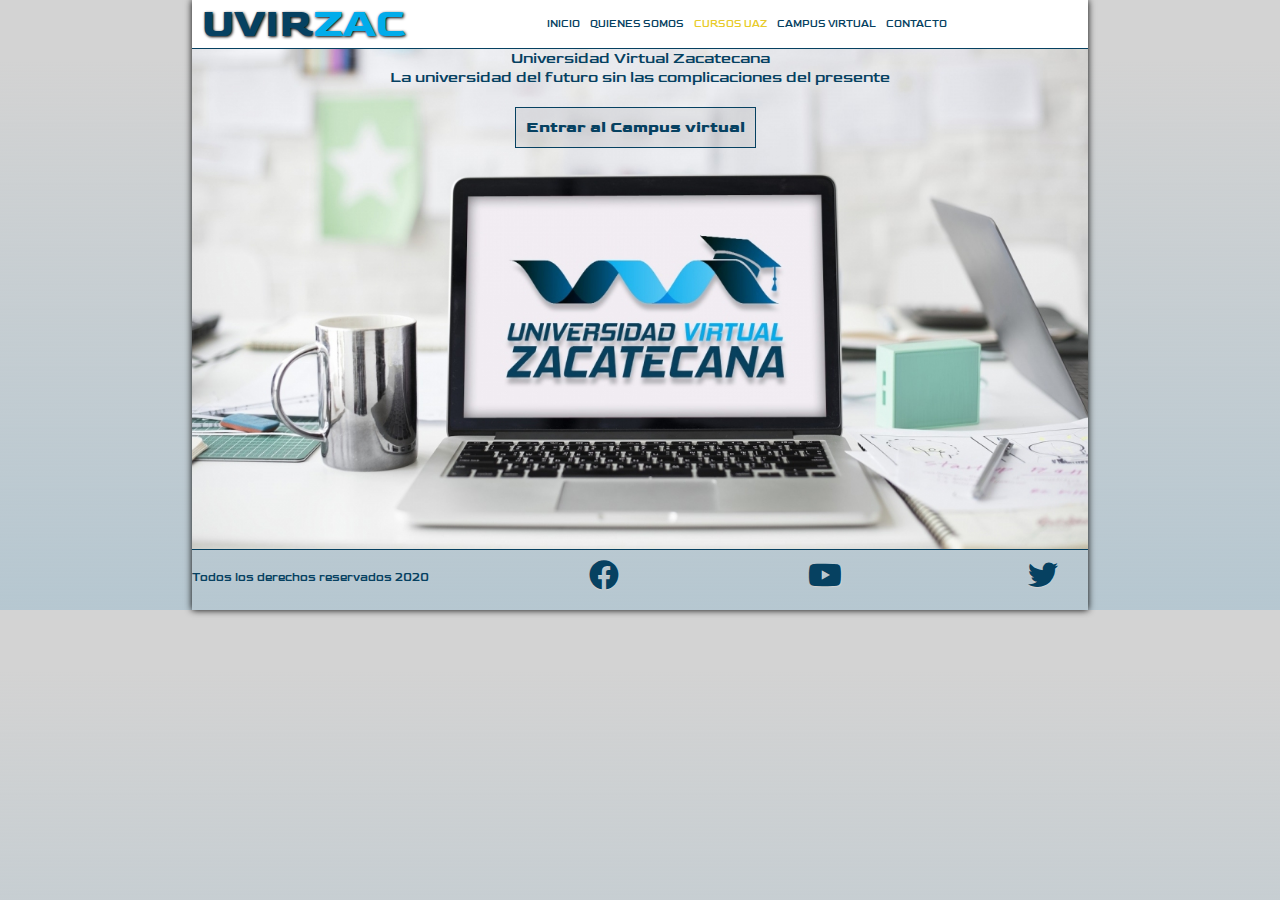
<file: index.html>
<!DOCTYPE html>
<html lang="en">
<head>
    <meta charset="UTF-8">
    <meta name="viewport" content="width=device-width, initial-scale=1.0">
    <title>UVIRZAC</title>
    <link rel="preconnect" href="https://fonts.gstatic.com">
    <link href="https://fonts.googleapis.com/css2?family=Goldman&display=swap" rel="stylesheet">
    <link rel="stylesheet" href="style.css">
    <link rel="stylesheet" href="https://cdnjs.cloudflare.com/ajax/libs/font-awesome/5.15.1/css/all.min.css">
</head>
<body>
    <div class="hamburguesa">
        <i class="fas fa-bars"></i>
    </div>
    <div class="container">
        <header>
            <div class="logo">
                    <h1>UVIR</h1>
                    <h1 class="otrocolor">ZAC</h1>
            </div>
            <div class="menu">
                <nav>    
                    <ul>
                        <li><a href="">INICIO</a></li>
                        <li><a href="">QUIENES SOMOS</a></li>
                        <li><a href="cursos.html" style="color: rgba(231, 202, 37, 0.993);">CURSOS UAZ</a></li>
                        <li><a href="">CAMPUS VIRTUAL</a></li>
                        <li><a href="">CONTACTO</a></li>
                    </ul>
                </nav> 
            </div>            
         </header>
        <div class="Wrapper">
             <div class="lema">
                <p>Universidad Virtual Zacatecana</p>
                 <p>La universidad del futuro sin las complicaciones del presente </p> 
                 <a href="" class="boton">Entrar al Campus virtual</a>
        </div>
       
            
      
        <fotter class="pie">
            <p class="derechos">Todos los derechos reservados 2020</p>
            <a href=""><i class="fab fa-facebook"></i></a>
            <a href=""><i class="fab fa-youtube"></i></a>
            <a href=""><i class="fab fa-twitter"></i></a>
        </fotter>
    
    </div>    
<script src="main.js"></script>
</body>
</html>
</file>
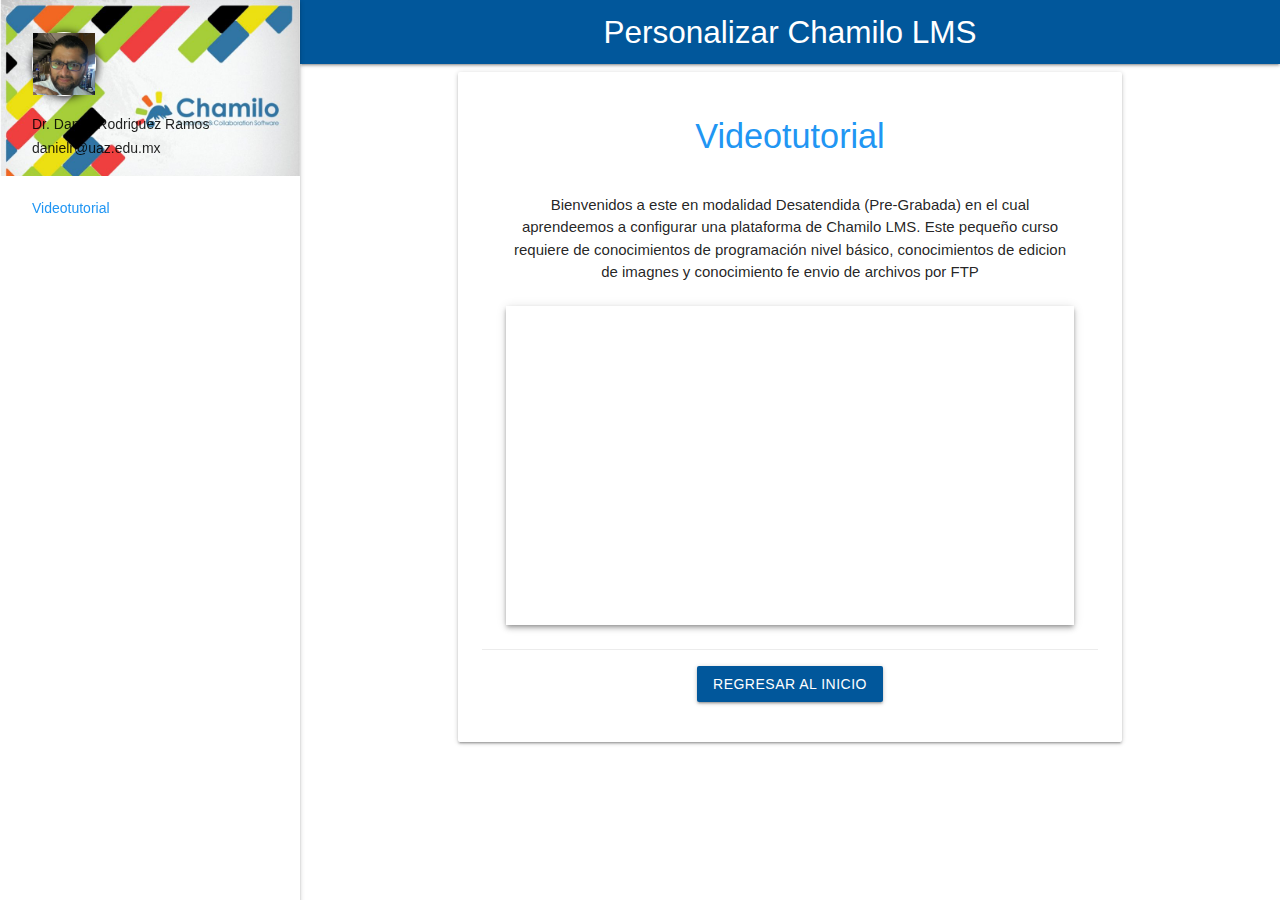
<file: chamilo-config.html>
<!DOCTYPE html>
<html lang="en">
<head>
    <meta charset="UTF-8">
    <meta name="viewport" content="width=device-width, initial-scale=1.0">
    <title>Personalizar Chamilo LMS</title>
    <!--Import Google Icon Font-->
    <link href="https://fonts.googleapis.com/icon?family=Material+Icons" rel="stylesheet">
    <!--Import materialize.css-->
    <link type="text/css" rel="stylesheet" href="https://cdnjs.cloudflare.com/ajax/libs/materialize/1.0.0/css/materialize.min.css"  media="screen,projection"/>
</head>
<style>
html{
    scroll-behavior: smooth;
}    
    body {
      padding-left: 300px;
    }

@media (max-width : 992px) {
      body {
        padding-left: 0px;
      }
    }
</style>
<body>
    <a name="top"></a>
    <nav>
        <div class="nav-wrapper  light-blue  darken-4"> 
            <div class="container">            
            <a href="#" class="brand-logo center">Personalizar Chamilo LMS</a>
            <a href="#" class="sidenav-trigger" data-target="slide_out"><i class="material-icons">menu</i></a>        
            <ul class="right hide">
                <li class="active"><a href="">Parte 1</a></li>
                <li ><a href="">Parte 2</a></li>
                <li ><a href="">Parte 3</a></li>
                <li ><a href="">Parte 4</a></li>                
            </ul>
            </div>
        </div>
    </nav>
    
    <ul class="sidenav sidenav-fixed" id="slide_out">
        <li> 
            <div class="user-view">
                <div class="background">
                  <img src="/img/chamilo.jpg" style="width: 100%;">
                </div>
                <a href="#user"><img class="circle pulse" src="img/yo.jpg" style="border: 1px solid white; box-shadow: 1px 1px 10px black;"></a>
                
                <span class="Black-text name">Dr. Daniel Rodriguez Ramos</span>
                <span class="Black-text email">danielr@uaz.edu.mx</span>
              </div>               
        </li>
        <li ><a href="#top" class="blue-text">Videotutorial</a></li>
        
    </ul>
   <!--Introducción-->
    <a name="tema1"></a>
  <div class="container ">
    <div class="row">
            <div class="col s12 m12 l12">
              <div class="card card-panel hoverable">
                  <span class="card-title center blue-text"><h4>Videotutorial</h4></span>
                <div class="card-content center">
                    <span >  Bienvenidos a este en modalidad Desatendida (Pre-Grabada) en el cual aprendeemos a configurar una plataforma de Chamilo LMS. Este pequeño curso requiere de conocimientos de programación nivel básico, conocimientos de edicion de imagnes y conocimiento fe envio de archivos por FTP</span>          
                <br>
                <br>
                <div class="video-container z-depth-2">
                  <iframe width="853" height="480" src="https://www.youtube.com/embed/HKr0yHTKUHs" frameborder="0" allowfullscreen></iframe>
                </div>
              </div>
                <div class="card-action center">
                     <a href="#top" class="btn light-blue darken-4 ">Regresar al Inicio</a>
                </div>
              </div>
            </div>
        </div> 
 




    <script src="https://cdnjs.cloudflare.com/ajax/libs/materialize/1.0.0/js/materialize.min.js"></script>
    <script>
  
        const slide_menu=document.querySelectorAll(".sidenav");
        M.Sidenav.init(slide_menu,{});
    </script>
  
    
</body>
</html>
</file>
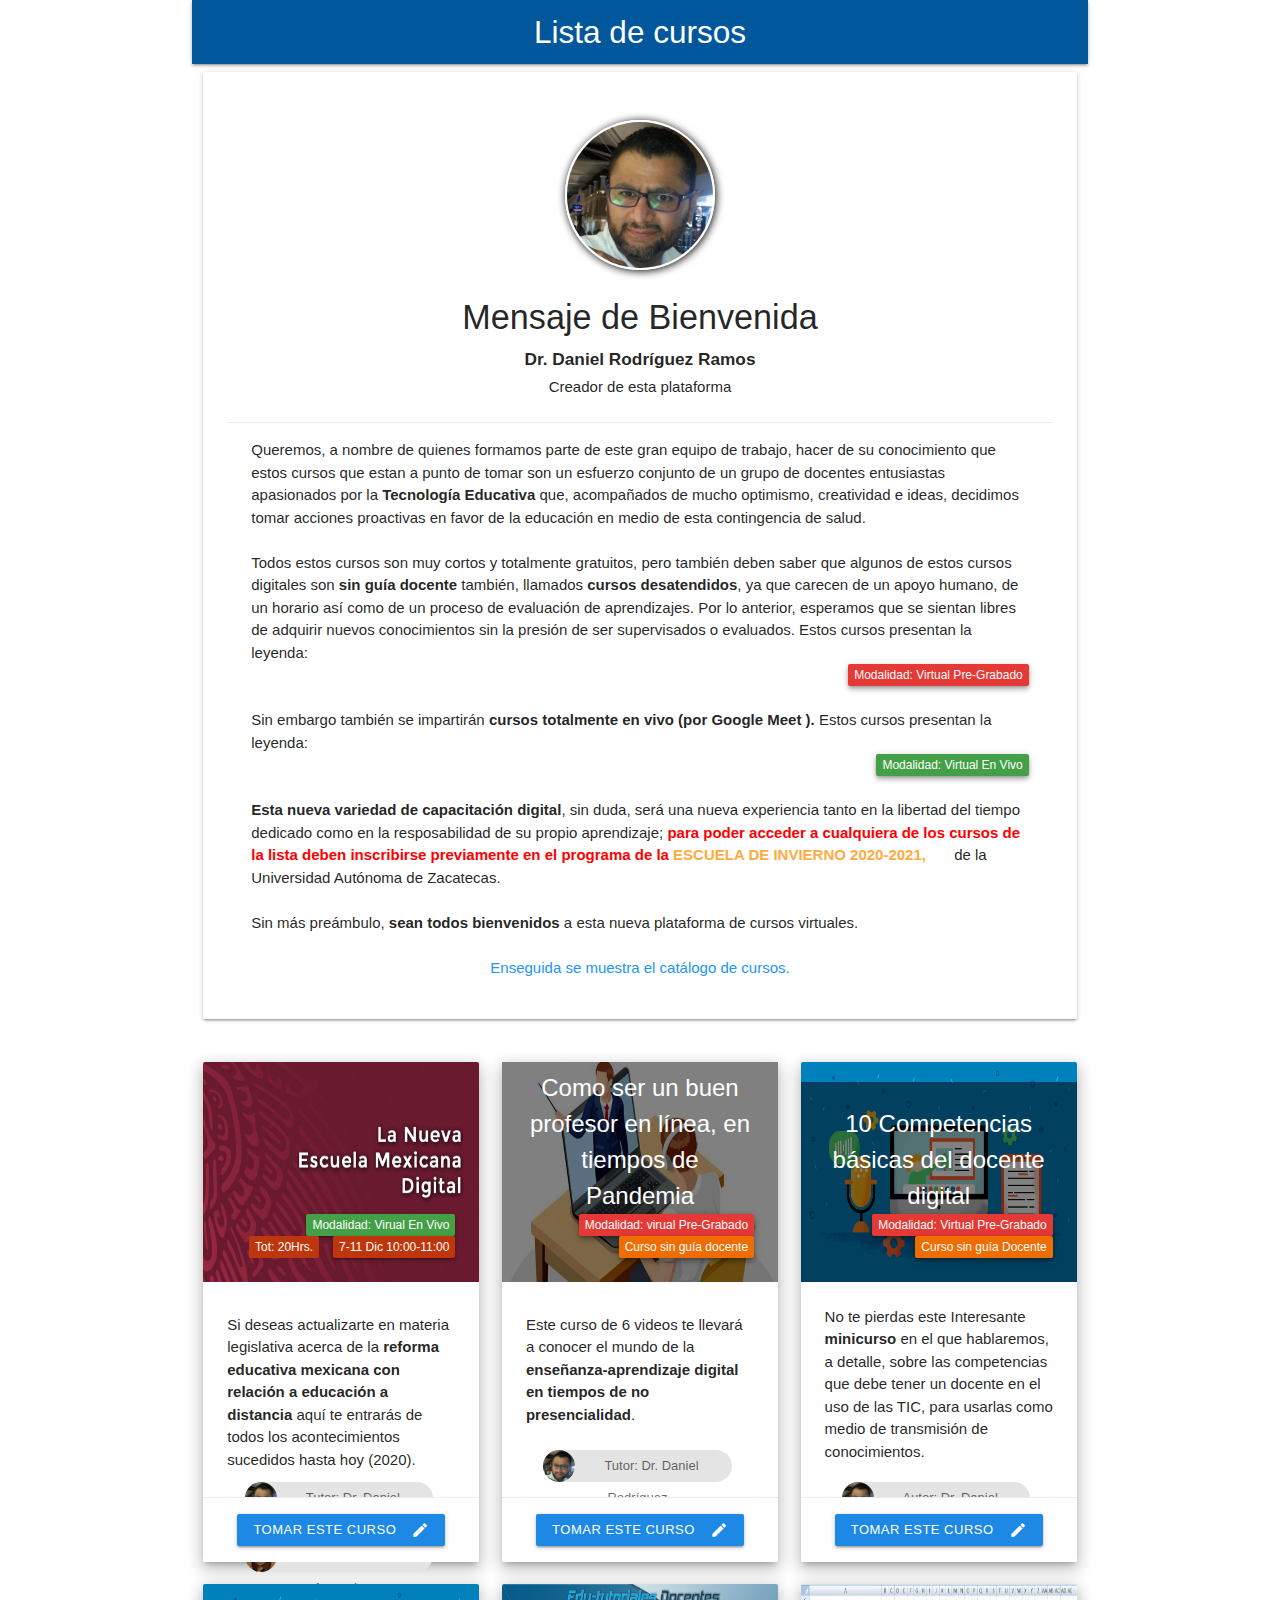
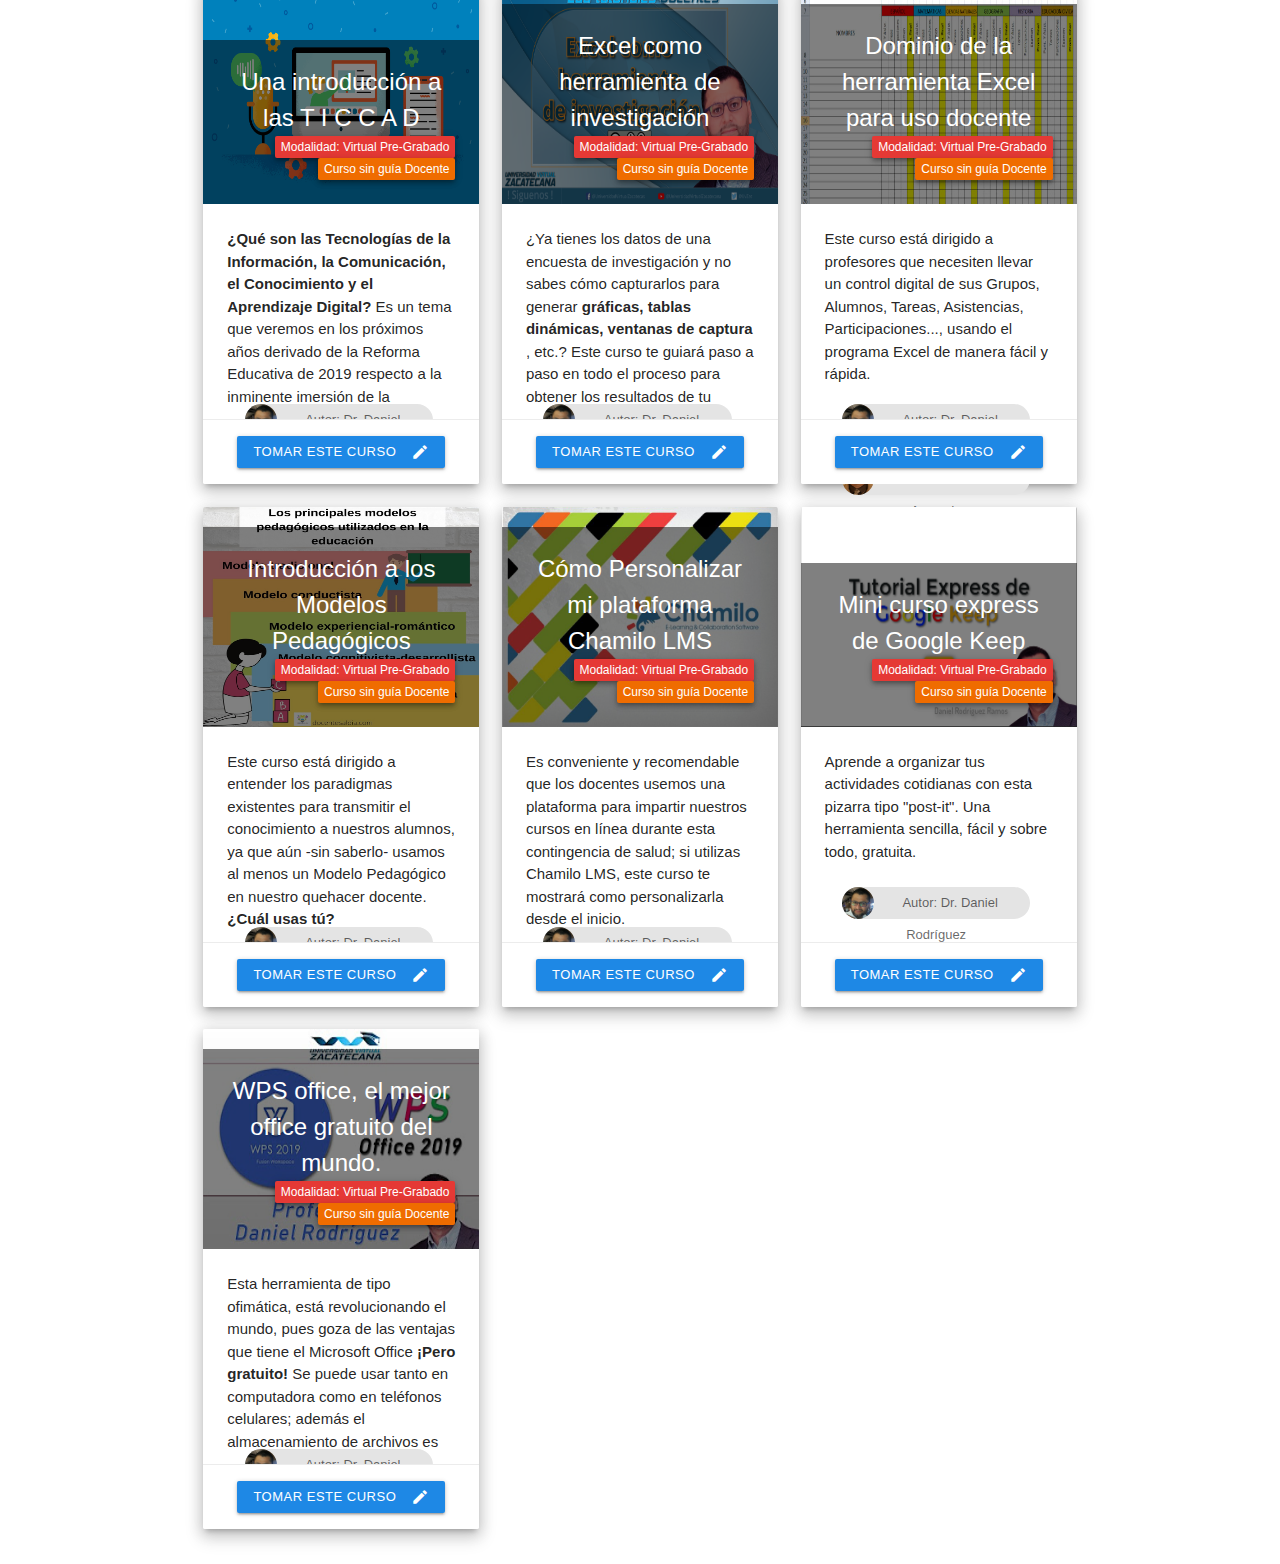
<file: cursos.html>
<!DOCTYPE html>
<html lang="en">
<head>
    <meta charset="UTF-8">
    <meta name="viewport" content="width=device-width, initial-scale=1.0">
    <title>Lista de Cursos</title>
    <!--Import Google Icon Font-->
    <link href="https://fonts.googleapis.com/icon?family=Material+Icons" rel="stylesheet">
    <!--Import materialize.css-->
    <link type="text/css" rel="stylesheet" href="https://cdnjs.cloudflare.com/ajax/libs/materialize/1.0.0/css/materialize.min.css"  media="screen,projection"/>
    <link rel="stylesheet" href="mat.css">
</head>
<body>
    <div class="container ">
        <nav>
            <div class="nav-wrapper  light-blue darken-4"> 
              <a href="#" class="brand-logo center"> Lista de cursos</a>
            </div>
          </nav>
    </div> 
     <!--Bienvenida -->
     <div class="container ">
        <div class="row">
            <div class="col s12 m12 l12">
              <div class="card card-panel hoverable gray">
                <div class="card-content center ">
                    <img src="./img/yo.jpg" alt="" class="circle responsive-img overable foto">
                  <span class="card-title "><h4>Mensaje de Bienvenida</h4></span>
                  <p><b><h6>Dr. Daniel Rodríguez Ramos</h6></b></p>
                  <p>Creador de esta plataforma </p>
                  
                </div>
                <div class="card-action ">
                    <p class="-text">
                        Queremos, a nombre de quienes formamos parte de este gran equipo de trabajo, hacer de su conocimiento que estos cursos que estan a punto de tomar son un esfuerzo conjunto de un grupo de docentes entusiastas apasionados por la <B>Tecnología Educativa</B> que, acompañados de mucho optimismo, creatividad e ideas, decidimos tomar acciones proactivas en favor de la educación en medio de esta contingencia de salud.
                    </p>
                    <br>
                    <p class="">
                         Todos estos cursos son muy cortos y totalmente gratuitos, pero también deben saber que algunos de estos cursos digitales son <b>sin guía docente</b> también, llamados <b>cursos desatendidos</b>, ya que carecen de un apoyo humano, de un horario así como de un proceso de evaluación de aprendizajes. Por lo anterior, esperamos que se sientan libres de adquirir nuevos conocimientos sin la presión de ser supervisados o evaluados. Estos cursos presentan la leyenda:
                    </p>
                    <span class="new badge red darken-1 z-depth-2" data-badge-caption="Modalidad: Virtual Pre-Grabado"></span>
                    <br>
                    <br>
                    <p class="">
                        Sin embargo también se impartirán <b>cursos totalmente en vivo (por Google Meet ).</b> Estos cursos presentan la leyenda:  
                    </p>
                    <span class="new badge green darken-1 z-depth-2" data-badge-caption="Modalidad: Virtual En Vivo"></span>
                    <br>
                    <br>
                    <p class="">
                        <b>Esta nueva variedad de capacitación digital</b>, sin duda, será una nueva experiencia tanto en la libertad del tiempo dedicado como en la resposabilidad de su propio aprendizaje; <b style="color:red;">para poder acceder a cualquiera de los cursos de la lista deben inscribirse previamente en el programa de la <a href="http://cursosinvierno.uaz.edu.mx/acceso/iniciar_sesion/">Escuela de Invierno 2020-2021,</a></b> de la Universidad Autónoma de Zacatecas.
                        <br>
                        <br>
                        Sin más preámbulo, <b>sean todos bienvenidos</b> a esta nueva plataforma de cursos virtuales.  
                    </p>
                    <br>
                    <p class="blue-text center">
                        Enseguida se muestra el catálogo de cursos.
                    </p>
                </div>
              </div>
            </div>
        </div>
     </div>
    <!-- Lista de cursos-->
    <div class="container row "> 
        <!--        curso 1         -->
        <div class=" col s12 m6 l4">
            <div class="card large hoverable  z-depth-3 borde">
                <div class="card-image ">
                    <img src="./img/nemd.jpg">
                    <span class="card-title"> 
                        <span class="new badge green darken-1 z-depth-1" data-badge-caption="Modalidad: Virual En Vivo"></span>
                        <span class="new badge deep-orange darken-4 z-depth-1" data-badge-caption="7-11 Dic 10:00-11:00"></span>
                        <span class="new badge deep-orange darken-4 z-depth-s" data-badge-caption="Tot: 20Hrs."></span>
                    </span>
                </div>
                <div class="card-content">
                    <span class="card-title black-text ">  
                  
                     </span>
                    <p>Si deseas actualizarte en materia legislativa acerca de la <b>reforma educativa mexicana con relación a educación a distancia</b> aquí te entrarás de todos los acontecimientos sucedidos hasta hoy (2020).</p>
                </div>
                <div class="container center"> 
                     <div class=" chip  ">       
                         <img src="img/yo.jpg" alt="profesor">
                         Tutor: Dr. Daniel Rodríguez        
                     </div>
                     <div class=" chip  ">       
                        <img src="img/manuel.jpg" alt="profesor">
                        Tutor: Dr. Manuel Acevedo        
                    </div>
                </div>
                <div class="card-action center-align">
                    <a href="nemd.html" class="btn blue darken-1 waves-effect waves-light btn-small "><i class="material-icons right">create</i>Tomar este Curso </a>
                </div>
            </div>
        </div>
       
        
         <!--        curso 2         -->
         <div class=" col s12 m6 l4">
            <div class="card large hoverable  z-depth-3 borde">
                <div class="card-image ">
                    <img src="./img/pandemia.jpg">
                    <span class="card-title titulocurso center">
                        <span class=" white-text "><b>Como ser un buen profesor en línea, en tiempos de  Pandemia</b></span>
                        <br>
                        <span class="new badge red darken-1 z-depth-2" data-badge-caption="Modalidad: virual Pre-Grabado"></span>
                        <span class="new badge orange darken-3 z-depth-2" data-badge-caption="Curso sin guía docente"></span>
                    </span>
                </div>
                <div class="card-content">
                    <span class="card-title black-text ">  
                     </span>
                    <p>Este curso de 6 videos  te llevará a conocer el mundo de la <b>enseñanza-aprendizaje digital en tiempos de no presencialidad</b>.</p>
                </div>
                <div class="container center"> 
                     <div class=" chip  ">       
                         <img src="./img/yo.jpg" alt="profesor">
                         Tutor: Dr. Daniel Rodríguez        
                    </div>
                     <div class=" chip  ">       
                        <img src="./img/manuel.jpg" alt="profesor">
                        Tutor: Dr. Manuel Acevedo        
                    </div>
                </div>
                <div class="card-action center-align">
                    <a href="profesor-pandemia.html" class="btn blue darken-1 waves-effect waves-light btn-small "><i class="material-icons right">create</i>Tomar este Curso </a>
                </div>
            </div>
        </div>
           <!--        curso 3         -->
           <div class=" col s12 m6 l4">
            <div class="card large hoverable  z-depth-3 borde">
                <div class="card-image ">
                    <img src="./img/10tools.png">
                    <span class="card-title titulocurso center ">
                        <span class="white-text "><b>10 Competencias básicas del docente digital</b></span>
                        <br>
                        <span class="new badge red darken-1 z-depth-2" data-badge-caption="Modalidad: Virtual Pre-Grabado"></span>
                        <span class="new badge orange darken-3 z-depth-2" data-badge-caption="Curso sin guía Docente"></span>
                    </span>
                </div>
                <div class="card-content">
                    
                    <p> No te pierdas este Interesante <b>minicurso</b> en el que hablaremos, a detalle, sobre las competencias que debe tener un docente en el uso de las TIC, para usarlas como medio de transmisión de conocimientos.</p>
                </div>
                <div class="container center"> 
                     <div class=" chip  ">       
                         <img src="./img/yo.jpg" alt="profesor">
                         Autor: Dr. Daniel Rodríguez        
                     </div>
                </div>
                <div class="card-action center-align">
                    <a href="docente-digital.html" class="btn blue darken-1 waves-effect waves-light btn-small "><i class="material-icons right">create</i>Tomar este Curso </a>
                </div>
            </div>
        </div>
         <!--        curso 4         -->
         <div class=" col s12 m6 l4">
            <div class="card large hoverable  z-depth-3 borde">
                <div class="card-image ">
                    <img src="./img/10tools.png">
                    <span class="card-title titulocurso center ">
                        <span class="white-text "><b>Una introducción a las T I C C A D</b></span>
                        <br>
                        <span class="new badge red darken-1 z-depth-2" data-badge-caption="Modalidad: Virtual Pre-Grabado"></span>
                        <span class="new badge orange darken-3 z-depth-2" data-badge-caption="Curso sin guía Docente"></span>
                    </span>
                </div>
                <div class="card-content">
                    
                    <p> <b>¿Qué son las Tecnologías de la Información, la Comunicación, el Conocimiento y el Aprendizaje Digital?</b>  Es un tema que veremos en los próximos años derivado de la Reforma Educativa de 2019 respecto a la inminente imersión de la tecnología en el proceso educativo.</p>
                </div>
                <div class="container center"> 
                     <div class=" chip  ">       
                         <img src="./img/yo.jpg" alt="profesor">
                         Autor: Dr. Daniel Rodríguez        
                     </div>
                </div>
                <div class="card-action center-align">
                    <a href="ticcad.html" class="btn blue darken-1 waves-effect waves-light btn-small "><i class="material-icons right">create</i>Tomar este Curso </a>
                </div>
            </div>
        </div>
         <!--        curso 5         -->
         <div class=" col s12 m6 l4">
            <div class="card large hoverable  z-depth-3 borde">
                <div class="card-image ">
                    <img src="./img/excelinv.png">
                    <span class="card-title titulocurso center ">
                        <span class="white-text "><b>Excel como herramienta de investigación</b></span>
                        <br>
                        <span class="new badge red darken-1 z-depth-2" data-badge-caption="Modalidad: Virtual Pre-Grabado"></span>
                        <span class="new badge orange darken-3 z-depth-2" data-badge-caption="Curso sin guía Docente"></span>
                    </span>
                </div>
                <div class="card-content">
                    
                    <p> ¿Ya tienes los datos de una encuesta de investigación y no sabes cómo capturarlos para generar <b> gráficas, tablas dinámicas, ventanas de captura</b> , etc.? Este curso te guiará paso a paso en todo el proceso para obtener los resultados de tu  investigación.</p>
                </div>
                <div class="container center"> 
                     <div class=" chip  ">       
                         <img src="./img/yo.jpg" alt="profesor">
                         Autor: Dr. Daniel Rodríguez        
                     </div>
                </div>
                <div class="card-action center-align">
                    <a href="excel-inv.html" class="btn blue darken-1 waves-effect waves-light btn-small "><i class="material-icons right">create</i>Tomar este Curso </a>
                </div>
            </div>
        </div>
        
         <!--        curso 6        -->
         <div class=" col s12 m6 l4">
            <div class="card large hoverable  z-depth-3 borde">
                <div class="card-image ">
                    <img src="./img/exceldocentes.jpg">
                    <span class="card-title titulocurso center ">
                        <span class="white-text "><b>Dominio de la herramienta Excel para uso docente</b></span>
                        <br>
                        <span class="new badge red darken-1 z-depth-2" data-badge-caption="Modalidad: Virtual Pre-Grabado"></span>
                        <span class="new badge orange darken-3 z-depth-2" data-badge-caption="Curso sin guía Docente"></span>
                    </span>
                </div>
                <div class="card-content">
                    
                    <p>Este curso está dirigido a profesores que necesiten llevar un control digital de sus Grupos, Alumnos, Tareas, Asistencias, Participaciones..., usando el programa Excel de manera fácil y rápida.</p>
                </div>
                <div class="container center"> 
                     <div class=" chip  ">       
                         <img src="./img/yo.jpg" alt="profesor">
                         Autor: Dr. Daniel Rodríguez        
                     </div>
                     <div class=" chip  ">       
                        <img src="./img/manuel.jpg" alt="profesor">
                        Tutor: Dr. Manuel Acevedo        
                    </div>
                </div>
                <div class="card-action center-align">
                    <a href="excel-doc.html" class="btn blue darken-1 waves-effect waves-light btn-small "><i class="material-icons right">create</i>Tomar este Curso </a>
                </div>
            </div>
        </div>
         <!--        curso 7         -->
         <div class=" col s12 m6 l4">
            <div class="card large hoverable  z-depth-3 borde">
                <div class="card-image ">
                    <img src="./img/modelosped.jpg">
                    <span class="card-title titulocurso center ">
                        <span class="white-text "><b>Introducción a los Modelos Pedagógicos</b></span>
                        <br>
                        <span class="new badge red darken-1 z-depth-2" data-badge-caption="Modalidad: Virtual Pre-Grabado"></span>
                        <span class="new badge orange darken-3 z-depth-2" data-badge-caption="Curso sin guía Docente"></span>
                    </span>
                </div>
                <div class="card-content">
                    
                    <p>Este curso está dirigido a entender los paradigmas existentes para transmitir el conocimiento a nuestros alumnos, ya que aún -sin saberlo- usamos al menos un Modelo Pedagógico en nuestro quehacer docente. <b>¿Cuál usas tú?</b></p>
                </div>
                <div class="container center"> 
                     <div class=" chip  ">       
                         <img src="./img/yo.jpg" alt="profesor">
                         Autor: Dr. Daniel Rodríguez        
                     </div>
                </div>
                <div class="card-action center-align">
                    <a href="modelos-ped.html" class="btn blue darken-1 waves-effect waves-light btn-small "><i class="material-icons right">create</i>Tomar este Curso </a>
                </div>
            </div>
        </div>
        <!--        curso 8         -->
        <div class=" col s12 m6 l4">
            <div class="card large hoverable  z-depth-3 borde">
                <div class="card-image ">
                    <img src="./img/chamilo.jpg">
                    <span class="card-title titulocurso center ">
                        <span class="white-text "><b>Cómo Personalizar mi plataforma Chamilo LMS </b></span>
                        <br>
                        <span class="new badge red darken-1 z-depth-2" data-badge-caption="Modalidad: Virtual Pre-Grabado"></span>
                        <span class="new badge orange darken-3 z-depth-2" data-badge-caption="Curso sin guía Docente"></span>
                    </span>
                </div>
                <div class="card-content">
                    
                    <p>Es conveniente y recomendable  que los docentes usemos una plataforma para impartir nuestros cursos en línea durante esta contingencia de salud;  si utilizas Chamilo LMS, este curso te mostrará como personalizarla  desde el inicio.</p>
                </div>
                <div class="container center"> 
                     <div class=" chip  ">       
                         <img src="./img/yo.jpg" alt="profesor">
                         Autor: Dr. Daniel Rodríguez        
                     </div>
                </div>
                <div class="card-action center-align">
                    <a href="chamilo-config.html" class="btn blue darken-1 waves-effect waves-light btn-small "><i class="material-icons right">create</i>Tomar este Curso </a>
                </div>
            </div>
        </div>
        <!--        curso 9         -->
        <div class=" col s12 m6 l4">
            <div class="card large hoverable  z-depth-3 borde">
                <div class="card-image ">
                    <img src="./img/keep.PNG">
                    <span class="card-title titulocurso center ">
                        <span class="white-text "><b>Mini curso express de Google Keep</b></span>
                        <br>
                        <span class="new badge red darken-1 z-depth-2" data-badge-caption="Modalidad: Virtual Pre-Grabado"></span>
                        <span class="new badge orange darken-3 z-depth-2" data-badge-caption="Curso sin guía Docente"></span>
                    </span>
                </div>
                <div class="card-content">                    
                    <p>Aprende a organizar tus actividades cotidianas con esta pizarra tipo "post-it".  Una herramienta sencilla, fácil y sobre todo, gratuita.</p>
                </div>
                <div class="container center"> 
                     <div class=" chip  ">       
                         <img src="./img/yo.jpg" alt="profesor">
                         Autor: Dr. Daniel Rodríguez        
                     </div>
                </div>
                <div class="card-action center-align">
                    <a href="keep.html" class="btn blue darken-1 waves-effect waves-light btn-small "><i class="material-icons right">create</i>Tomar este Curso </a>
                </div>
            </div>
        </div>
        <!--        curso 9         -->
    <div class=" col s12 m6 l4">
        <div class="card large hoverable  z-depth-3 borde">
            <div class="card-image ">
                <img src="./img/wps.jpg">
                <span class="card-title titulocurso center ">
                    <span class="white-text "><b>WPS office, el mejor office gratuito del mundo. </b></span>
                    <br>
                    <span class="new badge red darken-1 z-depth-2" data-badge-caption="Modalidad: Virtual Pre-Grabado"></span>
                    <span class="new badge orange darken-3 z-depth-2" data-badge-caption="Curso sin guía Docente"></span>
                </span>
            </div>
            <div class="card-content">
            
                <p>Esta herramienta de tipo ofimática, está revolucionando el mundo, pues goza de las ventajas que tiene el Microsoft Office <b>¡Pero gratuito!</b> Se puede usar tanto en computadora como en teléfonos celulares; además el almacenamiento de archivos es opcional entre tu PC, teléfono celular o en la nube. <b> ¡Irresistible no usarlo!</b> </p>
            </div>
            <div class="container center"> 
                 <div class=" chip  ">       
                     <img src="./img/yo.jpg" alt="profesor">
                     Autor: Dr. Daniel Rodríguez        
                 </div>
            </div>
            <div class="card-action center-align">
                <a href="wps-office.html" class="btn blue darken-1 waves-effect waves-light btn-small "><i class="material-icons right">create</i>Tomar este Curso </a>
            </div>
        </div>
    </div>
</div>
    </div>
    
       <script src="https://cdnjs.cloudflare.com/ajax/libs/materialize/1.0.0/js/materialize.min.js"></script>
</body>
</html>
</file>
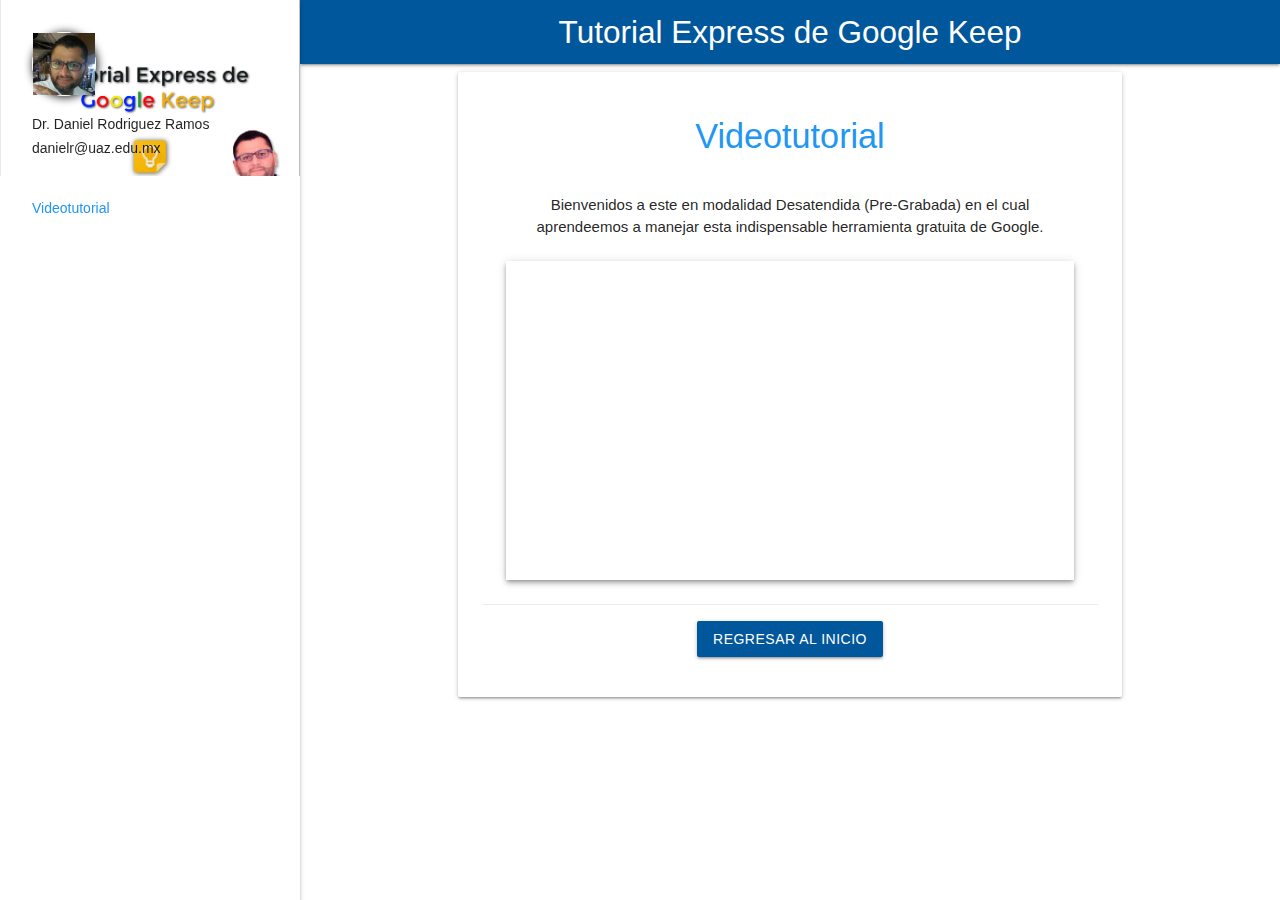
<file: keep.html>
<!DOCTYPE html>
<html lang="en">
<head>
    <meta charset="UTF-8">
    <meta name="viewport" content="width=device-width, initial-scale=1.0">
    <title>Google Keep</title>
    <!--Import Google Icon Font-->
    <link href="https://fonts.googleapis.com/icon?family=Material+Icons" rel="stylesheet">
    <!--Import materialize.css-->
    <link type="text/css" rel="stylesheet" href="https://cdnjs.cloudflare.com/ajax/libs/materialize/1.0.0/css/materialize.min.css"  media="screen,projection"/>
</head>
<style>
html{
    scroll-behavior: smooth;
}    
    body {
      padding-left: 300px;
    }

@media (max-width : 992px) {
      body {
        padding-left: 0px;
      }
    }
</style>
<body>
    <a name="top"></a>
    <nav>
        <div class="nav-wrapper  light-blue  darken-4"> 
            <div class="container">            
            <a href="#" class="brand-logo center"> Tutorial Express de Google Keep</a>
            <a href="#" class="sidenav-trigger" data-target="slide_out"><i class="material-icons">menu</i></a>        
            <ul class="right hide">
                <li class="active"><a href="">Parte 1</a></li>
                <li ><a href="">Parte 2</a></li>
                <li ><a href="">Parte 3</a></li>
                <li ><a href="">Parte 4</a></li>
                
            </ul>
            </div>
        </div>
    </nav>
    
    <ul class="sidenav sidenav-fixed" id="slide_out">
        <li> 
            <div class="user-view">
                <div class="background">
                  <img src="/img/keep.PNG" style="width: 100%;">
                </div>
                <a href="#user"><img class="circle pulse" src="img/yo.jpg" style="border: 1px solid white; box-shadow: 1px 1px 10px black;"></a>
                
                <span class="Black-text name">Dr. Daniel Rodriguez Ramos</span>
                <span class="Black-text email">danielr@uaz.edu.mx</span>
              </div>               
        </li>
        <li ><a href="#top" class="blue-text">Videotutorial</a></li>
        
    </ul>
   <!--Introducción-->
    <a name="tema1"></a>
  <div class="container ">
    <div class="row">
            <div class="col s12 m12 l12">
              <div class="card card-panel hoverable">
                  <span class="card-title center blue-text"><h4>Videotutorial</h4></span>
                <div class="card-content center">
                    <span >  Bienvenidos a este en modalidad Desatendida (Pre-Grabada) en el cual aprendeemos a manejar esta indispensable herramienta gratuita de Google.</span>
                
                <br>
                <br>
                <div class="video-container z-depth-2">
                  <iframe width="853" height="480" src="https://www.youtube.com/embed/N2v4yxFe-54" frameborder="0" allowfullscreen></iframe>
                </div>
              </div>
                <div class="card-action center">
                     <a href="#top" class="btn light-blue darken-4 ">Regresar al Inicio</a>
                </div>
              </div>
            </div>
        </div> 
 




    <script src="https://cdnjs.cloudflare.com/ajax/libs/materialize/1.0.0/js/materialize.min.js"></script>
    <script>
  
        const slide_menu=document.querySelectorAll(".sidenav");
        M.Sidenav.init(slide_menu,{});
    </script>
  
    
</body>
</html>
</file>
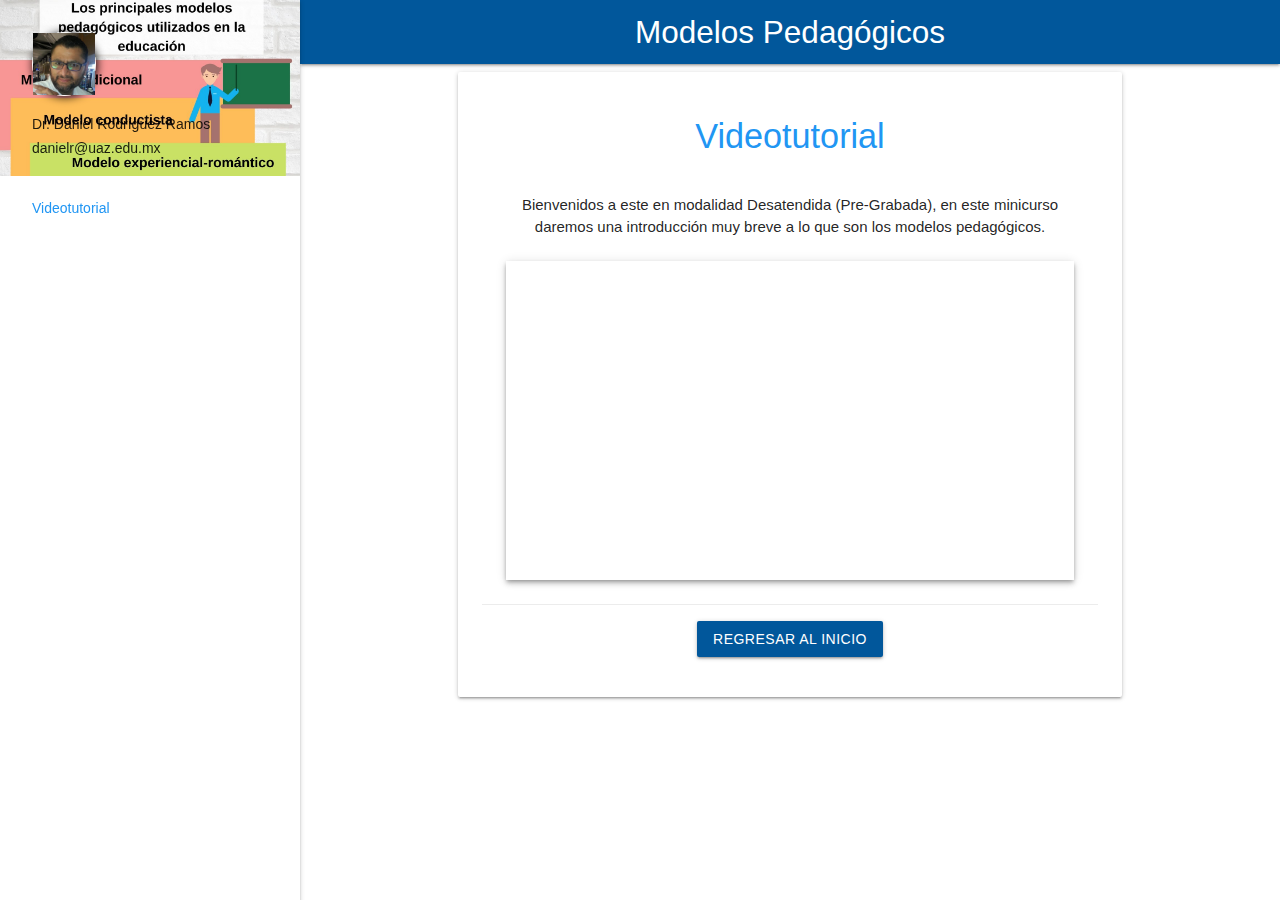
<file: modelos-ped.html>
<!DOCTYPE html>
<html lang="en">
<head>
    <meta charset="UTF-8">
    <meta name="viewport" content="width=device-width, initial-scale=1.0">
    <title>Modelos Pedagógicos</title>
    <!--Import Google Icon Font-->
    <link href="https://fonts.googleapis.com/icon?family=Material+Icons" rel="stylesheet">
    <!--Import materialize.css-->
    <link type="text/css" rel="stylesheet" href="https://cdnjs.cloudflare.com/ajax/libs/materialize/1.0.0/css/materialize.min.css"  media="screen,projection"/>
</head>
<style>
html{
    scroll-behavior: smooth;
}    
    body {
      padding-left: 300px;
    }

@media (max-width : 992px) {
      body {
        padding-left: 0px;
      }
    }
</style>
<body>
    <a name="top"></a>
    <nav>
        <div class="nav-wrapper  light-blue  darken-4"> 
            <div class="container">            
            <a href="#" class="brand-logo center"> Modelos Pedagógicos</a>
            <a href="#" class="sidenav-trigger" data-target="slide_out"><i class="material-icons">menu</i></a>        
            <ul class="right hide">
                <li class="active"><a href="">Parte 1</a></li>
                <li ><a href="">Parte 2</a></li>
                <li ><a href="">Parte 3</a></li>
                <li ><a href="">Parte 4</a></li>
                
            </ul>
            </div>
        </div>
    </nav>
    
    <ul class="sidenav sidenav-fixed" id="slide_out">
        <li> 
            <div class="user-view">
                <div class="background">
                  <img src="/img/modelosped.jpg" style="width: 100%;">
                </div>
                <a href="#user"><img class="circle pulse" src="img/yo.jpg" style="border: 1px solid white; box-shadow: 1px 1px 10px black;"></a>
                
                <span class="Black-text name">Dr. Daniel Rodríguez Ramos</span>
                <span class="Black-text email">danielr@uaz.edu.mx</span>
              </div>               
        </li>
        <li ><a href="#top" class="blue-text">Videotutorial</a></li>
        
    </ul>
   <!--Introducción-->
    <a name="tema1"></a>
  <div class="container ">
        <div class="row">
            <div class="col s12 m12 l12">
              <div class="card card-panel hoverable">
                  <span class="card-title center blue-text"><h4>Videotutorial</h4></span>
                <div class="card-content center">
                    <span >  Bienvenidos a este en modalidad Desatendida (Pre-Grabada), en este minicurso daremos una introducción muy breve a lo que son los modelos pedagógicos.</span>
              
                <br>
                <br>
                <div class="video-container z-depth-2" >
                  <iframe width="853" height="480" src="https://www.youtube.com/embed/xhsS03uW_3Y" frameborder="0" allowfullscreen></iframe>
                </div>
              </div>
                <div class="card-action center">
                     <a href="#top" class="btn light-blue darken-4 ">Regresar al Inicio</a>
                </div>
              </div>
            </div>
        </div> 
 




    <script src="https://cdnjs.cloudflare.com/ajax/libs/materialize/1.0.0/js/materialize.min.js"></script>
    <script>
  
        const slide_menu=document.querySelectorAll(".sidenav");
        M.Sidenav.init(slide_menu,{});
    </script>
  
    
</body>
</html>
</file>
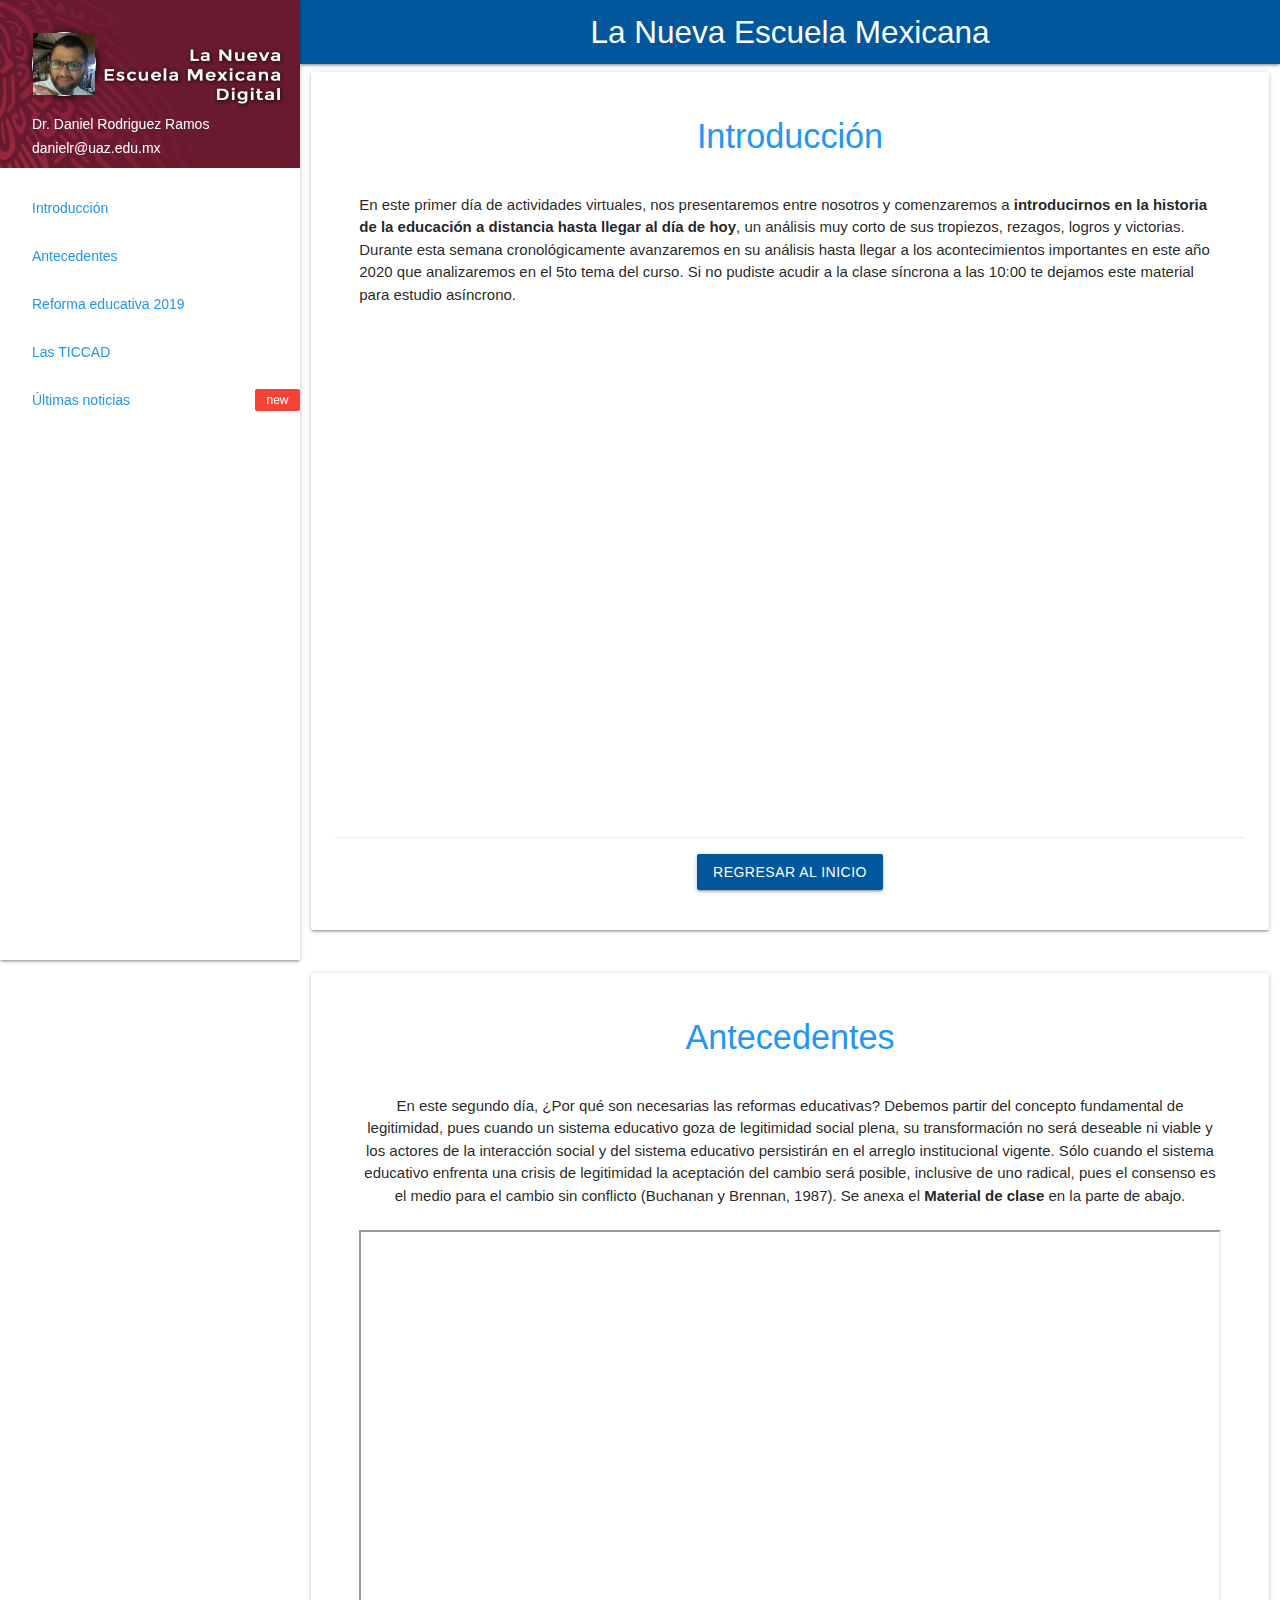
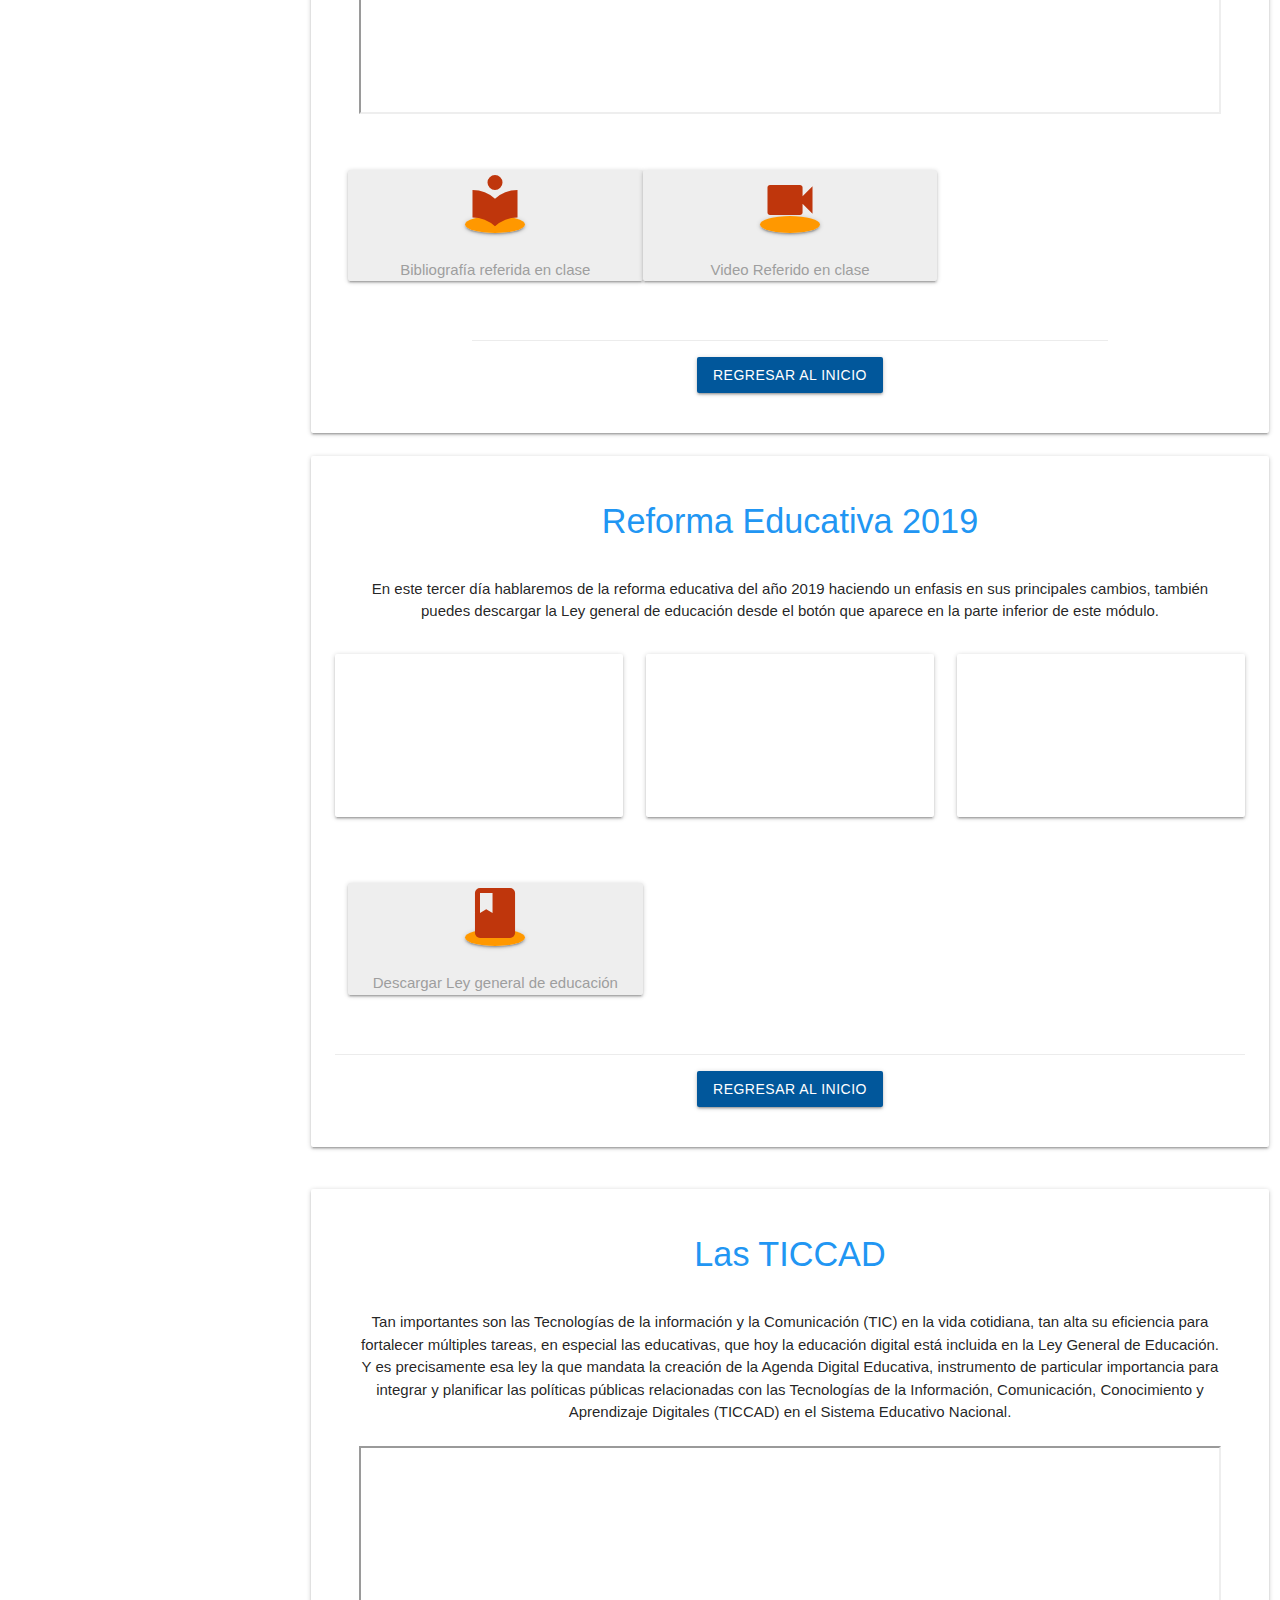
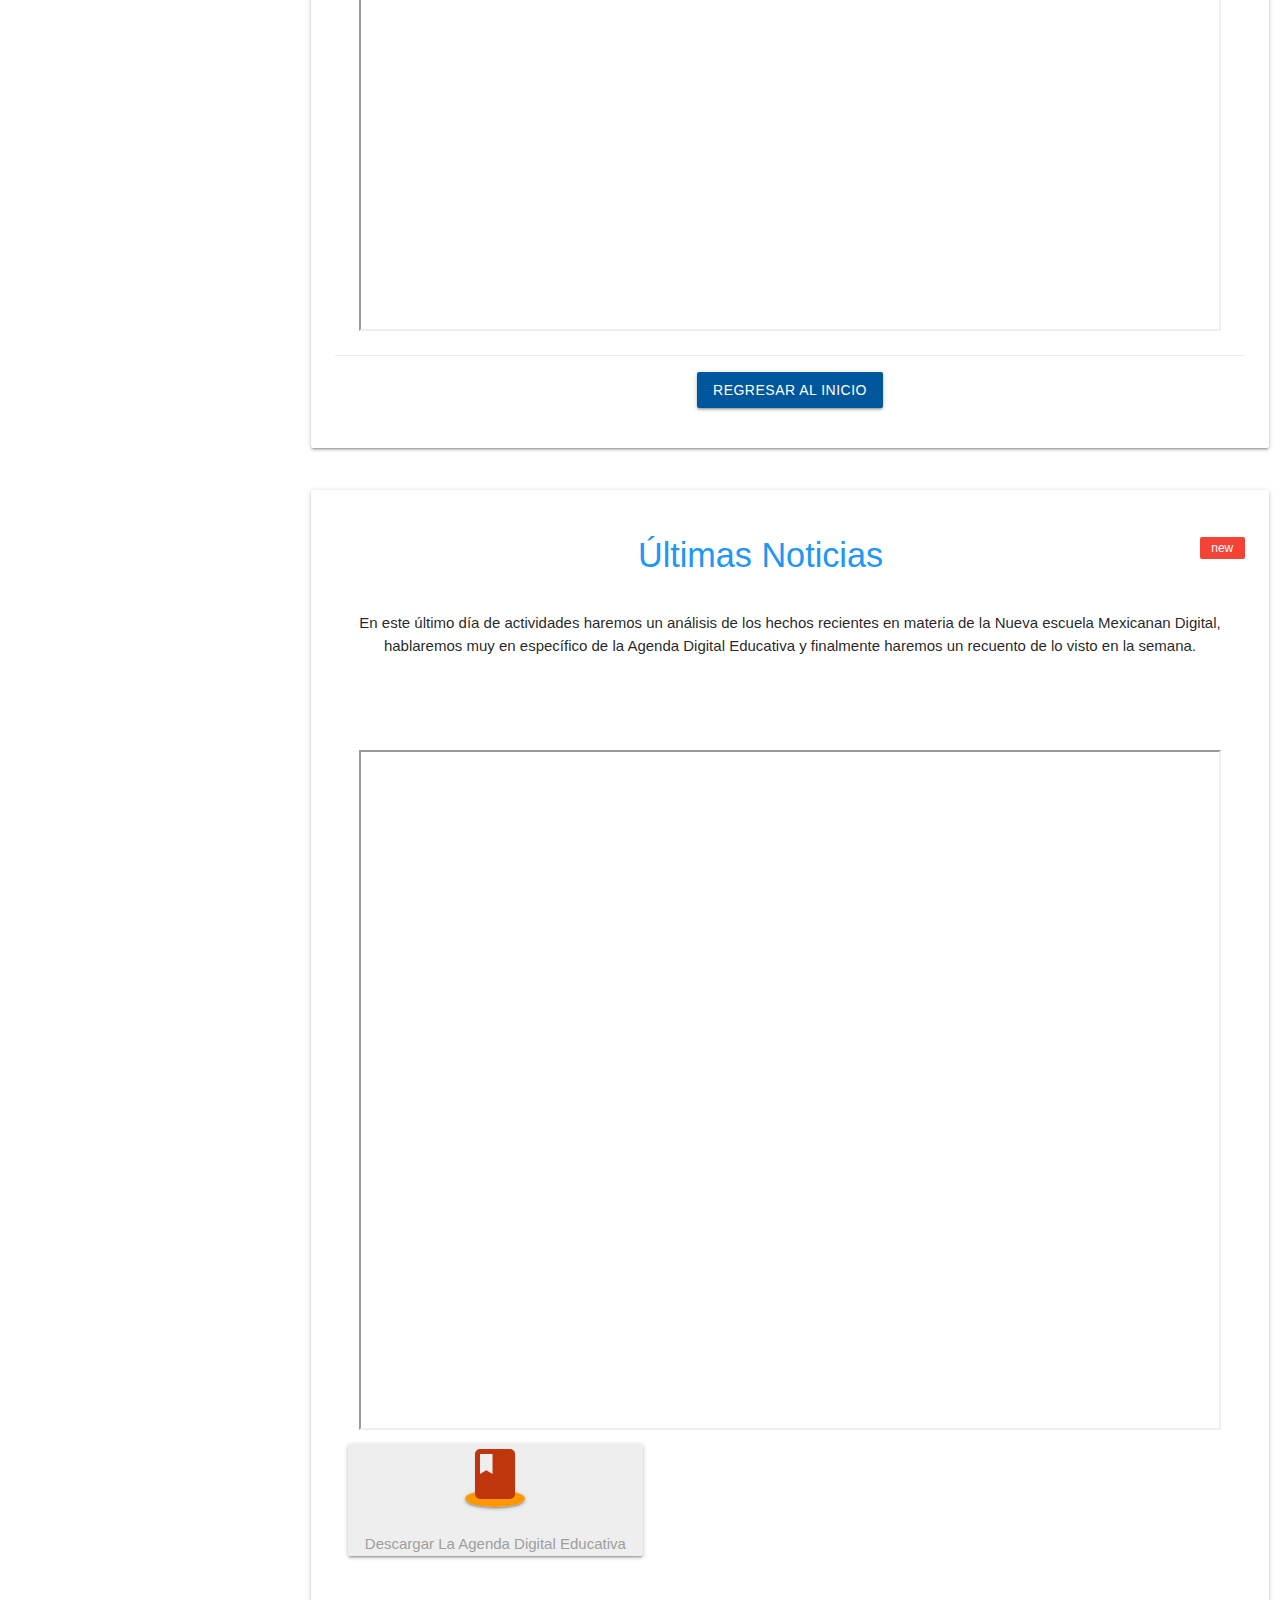
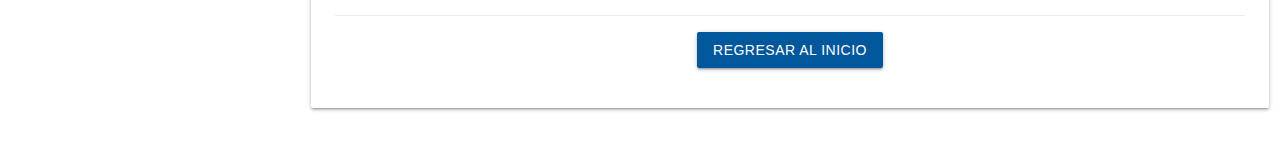
<file: nemd.html>
<!DOCTYPE html>
<html lang="en">
<head>
    <meta charset="UTF-8">
    <meta name="viewport" content="width=device-width, initial-scale=1.0">
    <title>Nueva Escuela Mexicana Digital</title>
    <!--Import Google Icon Font-->
    <link href="https://fonts.googleapis.com/icon?family=Material+Icons" rel="stylesheet">
    <!--Import materialize.css-->
    <link type="text/css" rel="stylesheet" href="https://cdnjs.cloudflare.com/ajax/libs/materialize/1.0.0/css/materialize.min.css"  media="screen,projection"/>
</head>
<style>
html{
    scroll-behavior: smooth;

}    
    body {
      padding-left: 300px;
    }
    .embed {
      max-width: 100%;
       height: auto;
    }

@media (max-width : 992px) {
      body {
        padding-left: 0px;
      }
    }
</style>
<body>
    <a name="top"></a>
    <nav>
        <div class="nav-wrapper  light-blue  darken-4"> 
            <div class="container">            
            <a href="#" class="brand-logo center"> La Nueva Escuela Mexicana Digital</a>
            <a href="#" class="sidenav-trigger" data-target="slide_out"><i class="material-icons">menu</i></a>        
            <ul class="right hide">
                <li class="active"><a href="">Parte 1</a></li>
                <li ><a href="">Parte 2</a></li>
                <li ><a href="">Parte 3</a></li>
                <li ><a href="">Parte 4</a></li>
                
            </ul>
            </div>
        </div>
    </nav>
    
    <ul class="sidenav sidenav-fixed" id="slide_out">
        <li> 
            <div class="user-view">
                <div class="background">
                  <img src="img/nemd.jpg" style="width: 100%;">
                </div>
                <a href="#user"><img class="circle pulse" src="img/yo.jpg" style="border: 1px solid white; box-shadow: 1px 1px 10px black;"></a>
                
                <span class="white-text name">Dr. Daniel Rodriguez Ramos</span>
                <span class="white-text email">danielr@uaz.edu.mx</span>
              </div>               
        </li>
        <li ><a href="#top" class="blue-text">Introducción</a></li>
        <li ><a href="#tema2" class="blue-text">Antecedentes</a></li>
        <li ><a href="#tema3" class="blue-text">Reforma educativa 2019</a></li>
        <li ><a href="#tema4" class="blue-text">Las TICCAD</a></li>
        <li><span class="new badge red"  ></span></li>
        <li ><a href="#tema5" class="blue-text">Últimas noticias</a></li>
        
    </ul>
   <!--Introducción-->
    <a name="tema1"></a>
  <div class="container "></div>
        <div class="row">
            <div class="  col s12 m12 l12">
              <div class="card card-panel hoverable ">
                  <span class="card-title center blue-text"><h4>Introducción</h4></span>
                <div class="card-content  ">
                    <span> En este primer día de actividades virtuales, nos presentaremos entre nosotros y comenzaremos a <b>introducirnos en la historia de la educación a distancia hasta llegar al día de hoy</b>, un análisis muy corto de sus  tropiezos, rezagos, logros y victorias. Durante esta semana cronológicamente avanzaremos en su análisis hasta llegar a los acontecimientos importantes en este año 2020 que analizaremos en el 5to tema del curso. Si no pudiste acudir a la clase síncrona a las 10:00 te dejamos este material para estudio asíncrono.</span>                    
                    <br>
                   <br>                
                        <div class="center video-container">
                            <iframe  src="https://player.vimeo.com/video/488251172"  frameborder="0" allow="autoplay; fullscreen"   allowfullscreen></iframe>
                        </div>
                </div>      
                
                <div class="card-action center ">
                     <a href="#top" class="btn light-blue darken-4 ">Regresar al Inicio</a>
                </div>
              </div>
            </div>
        </div> 
 
         <!--Antecedentes-->
         <a name="tema2"></a>
  <div class="container "></div>
  <div class="row center">
      <div class="col s12 m12 l12">
        <div class="card card-panel hoverable">
            <span class="card-title center blue-text"><h4>Antecedentes</h4></span>
          <div class="card-content  center ">
              <span>   En este segundo día, ¿Por qué son necesarias las reformas educativas?
                Debemos partir del concepto fundamental de legitimidad, pues cuando un sistema educativo goza de legitimidad social plena, su transformación no será deseable ni viable y los actores de la interacción social y del sistema educativo persistirán en el arreglo institucional vigente. Sólo cuando el sistema educativo enfrenta una crisis de legitimidad la aceptación del cambio será posible, inclusive de uno radical, pues el consenso es el medio para el cambio sin conflicto (Buchanan y Brennan, 1987). Se anexa el <b>Material de clase</b> en la parte de abajo.</span>
                <br>
                <br>
                <div class="center video-container center">
                  <iframe src="https://app.emaze.com/@AOTRRCWOF/reformas-educativas" width="960px" height="540px" seamless webkitallowfullscreen mozallowfullscreen allowfullscreen></iframe>        
                </div>
          </div>
          <div class=" card-content ">
           <div class=" row ">
              <div class="card col l4 m5 s12 grey lighten-3 hoverable z-depth-1" >   
                
                    <a href="http://editorial.upnvirtual.edu.mx/index.php/libreria/9-publicaciones-upn/369-ensayos-historicos-sobre-reformas-educativas-en-mexico?fbclid=IwAR2_7F12Apl8UjEPTuQzRr55nrExKFwf9IQuTPU5YWHuhyc-T8sM-yXQjD4" class=" orange circle z-depth-1" target="blank" > <i class="medium material-icons deep-orange-text text-darken-4">local_library</i> </a>
                    <br>
                    <br>      
                    <p class="grey-text">Bibliografía referida en clase</p>  
              </div>
       
             <div class="card col l4 m5 s12 grey lighten-3 hoverable z-depth-1 " style="margin-right:10px;">   
               
                    <a href="https://vimeo.com/386151379" class=" orange circle z-depth-1" target="blank" > <i class="medium material-icons deep-orange-text text-darken-4">videocam</i> </a>
                    <br>
                    <br>      
                    <p class="grey-text">Video Referido en clase</p>  
              </div>
            </div>
          </div>
        

          <div class=" card-action container center">
           
               <a href="#top" class="btn light-blue darken-4 ">Regresar al Inicio</a>
              
          </div>
        </div>
      </div>


      

  <!--Reforma educativa 2020-->
  <a name="tema3"></a>
  <div class="container "></div>
  <div class="row">
      <div class="col s12 m12 l12">
        <div class="card  center card-panel hoverable">
            <span class="card-title center blue-text"><h4>Reforma Educativa 2019</h4></span>
          <div class="card-content ">
              <span>En este tercer día hablaremos de la reforma educativa del año 2019 haciendo un enfasis en sus principales cambios, también puedes descargar la Ley general de educación desde el botón que aparece en la parte inferior de este módulo.</span>
          </div>
         <div class="row">
          <div class="container col s12 m4 l4">
            <div class=" card hoverable video-container">
              <iframe  src="https://player.vimeo.com/video/386392512" width="640" height="360" frameborder="0" allow="autoplay; fullscreen" allowfullscreen></iframe>
            </div>
          </div> 
          
          <div class="col s12 m4 l4 ">
            <div class="card hoverable video-container">
          
              <iframe src="https://player.vimeo.com/video/386742689" width="640" height="360" frameborder="0" allow="autoplay; fullscreen" allowfullscreen></iframe>
            </div>
          </div>
          <div class="col s12 m4 l4">
            <div class="card hocverable video-container">
              <iframe src="https://player.vimeo.com/video/386519526" width="640" height="360" frameborder="0" allow="autoplay; fullscreen" allowfullscreen></iframe>
            </div>
          </div>
         </div>
         <div class=" card-content ">
          <div class=" row ">
             <div class="card col l4 m5 s12 grey lighten-3 hoverable z-depth-1" >   
               
                   <a href="http://www.diputados.gob.mx/LeyesBiblio/pdf/LGE_300919.pdf" class=" orange circle z-depth-1" target="blank" > <i class="medium material-icons deep-orange-text text-darken-4">book</i> </a>
                   <br>
                   <br>      
                   <p class="grey-text">Descargar Ley general de educación</p>  
             </div>
           </div>
         </div>
 
          <div class="card-action center">
               <a href="#top" class="btn light-blue darken-4 ">Regresar al Inicio</a>
          </div>
        </div>
      </div>
  </div> 

  
        
  <!--Las TICCAD-->
  <a name="tema4"></a>
  <div class="container "></div>
  <div class="row">
      <div class="col s12 m12 l12">
        <div class="card card-panel hoverable ">
            <span class="card-title center blue-text"><h4>Las TICCAD</h4></span>
          <div class="card-content ">
              <span>   Tan importantes son las Tecnologías de la información y la Comunicación (TIC) en la vida cotidiana, tan  alta su eficiencia para fortalecer múltiples tareas, en especial las educativas, que hoy la educación digital está incluida en la Ley 
                General de Educación. Y es precisamente esa ley la que mandata la creación de la Agenda Digital Educativa, instrumento de particular importancia para integrar y planificar las políticas públicas relacionadas con las Tecnologías de la Información, Comunicación, Conocimiento y Aprendizaje Digitales (TICCAD) en el Sistema Educativo Nacional.</span>
                <br><br>
              <div class="video-container center">
                <div class="center">
                  <iframe src="https://app.emaze.com/@AOTROIOQO/ticcad" width="960px" height="540px" seamless webkitallowfullscreen mozallowfullscreen allowfullscreen></iframe>
                </div>
              </div>
          </div>
          <div class="card-action center">
               <a href="#top" class="btn light-blue darken-4 ">Regresar al Inicio</a>
          </div>
        </div>
      </div>
  </div> 
  <!--Las Ultimas noticias-->
  <a name="tema5"></a>
  <div class="container "></div>
  <div class="row">
      <div class="col s12 m12 l12">
        <div class="card card-panel hoverable ">
            <span class="card-title center blue-text"><h4>Últimas Noticias<span class="new badge red"  ></span></h4></span>
          <div class="card-content ">
              <span> En este último día de actividades haremos un análisis de los hechos recientes en materia de la Nueva escuela Mexicanan Digital, hablaremos muy en específico de la Agenda Digital Educativa y finalmente haremos un recuento de lo visto en la semana.</span>
          </div>
          <br><br>
          <div class=" card-content ">
            <div class=" row ">
              <div class="col s12 m12 l12">
                <iframe src="https://infosen.senado.gob.mx/sgsp/gaceta/64/2/2020-02-05-1/assets/documentos/Agenda_Digital_Educacion.pdf" width="100%" height="680px"></iframe>
              </div>
               <div class="card col l4 m5 s12 grey lighten-3 hoverable z-depth-1" >   
                 
                     <a href="https://infosen.senado.gob.mx/sgsp/gaceta/64/2/2020-02-05-1/assets/documentos/Agenda_Digital_Educacion.pdf" class=" orange circle z-depth-1" target="blank" > <i class="medium material-icons deep-orange-text text-darken-4">book</i> </a>
                     <br>
                     <br>      
                     <p class="grey-text">Descargar La Agenda Digital Educativa</p>  
               </div>              
             </div>
           </div>
          <div class="card-action center">
               <a href="#top" class="btn light-blue darken-4 ">Regresar al Inicio</a>
          </div>
        </div>
      </div>
  </div> 
        
        





    <script src="https://cdnjs.cloudflare.com/ajax/libs/materialize/1.0.0/js/materialize.min.js"></script>
    <script>
  
        const slide_menu=document.querySelectorAll(".sidenav");
        M.Sidenav.init(slide_menu,{});
    </script>
  
    
</body>
</html>
</file>
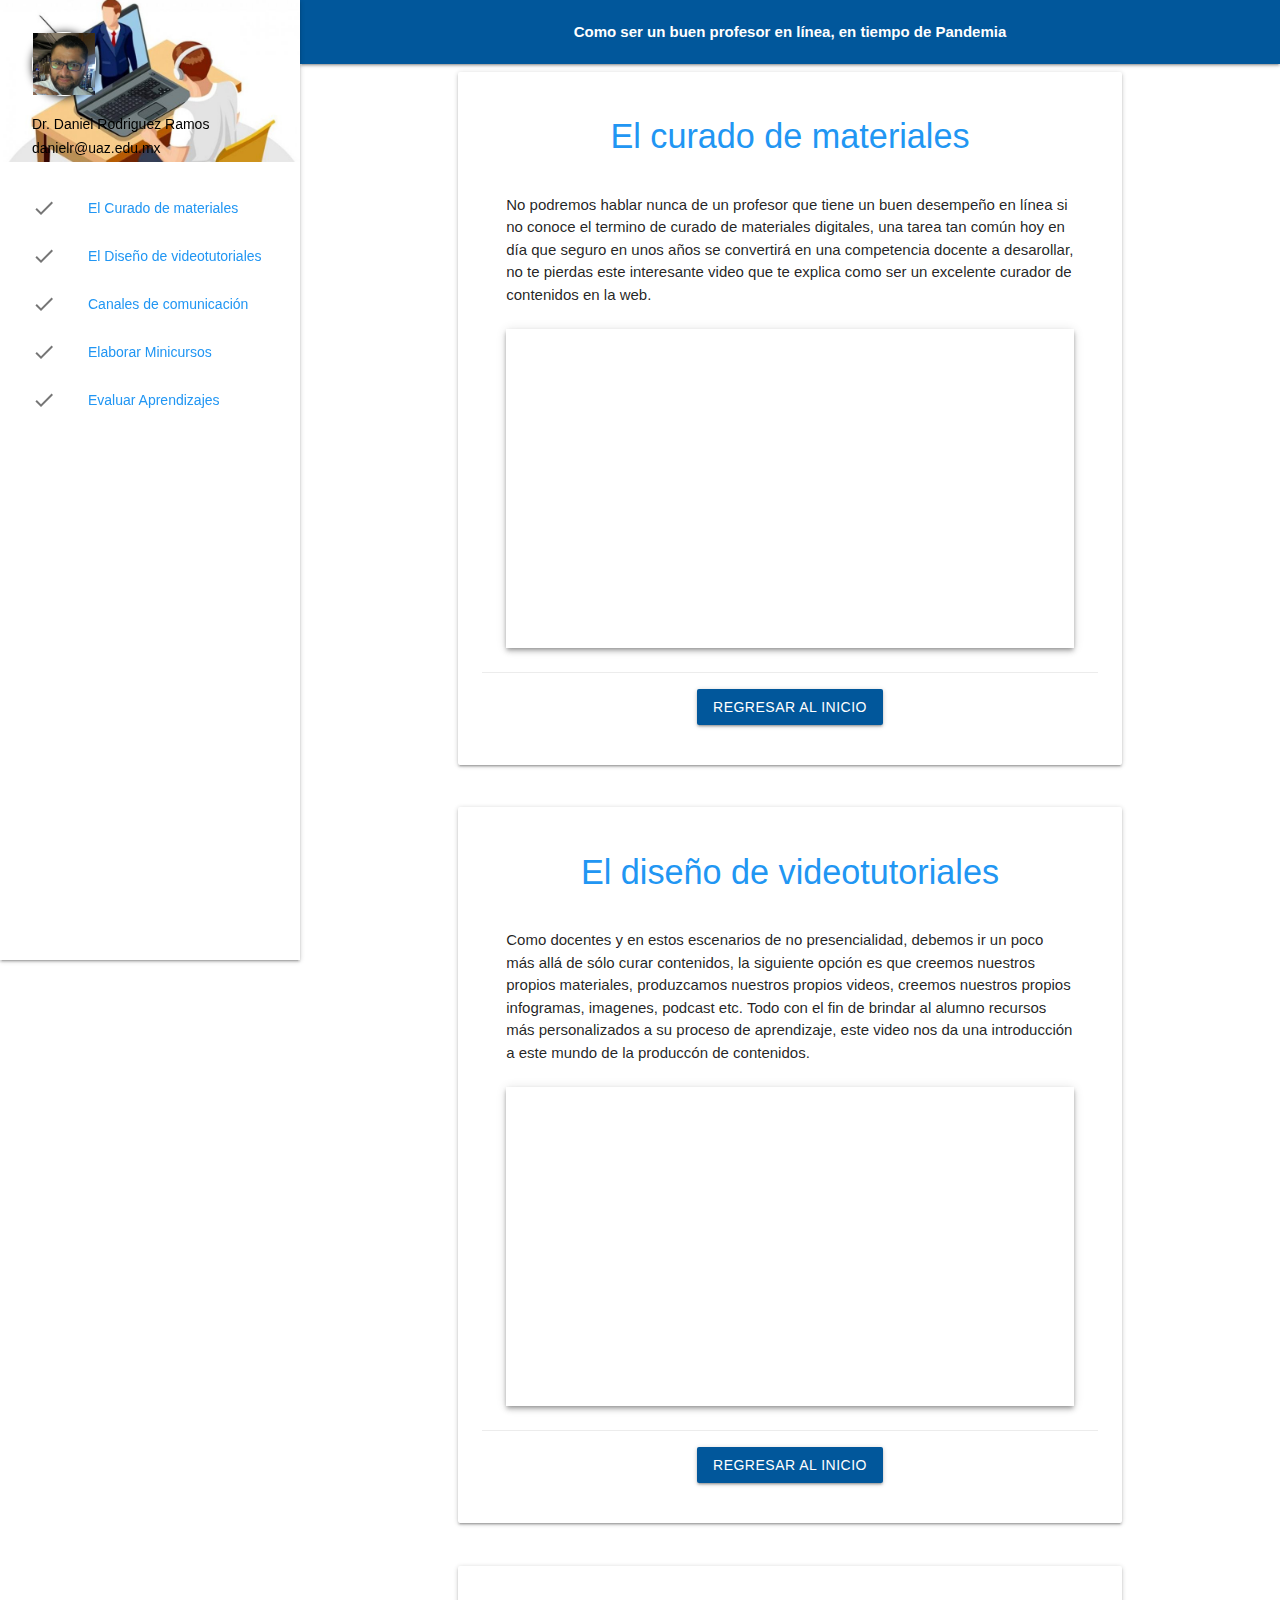
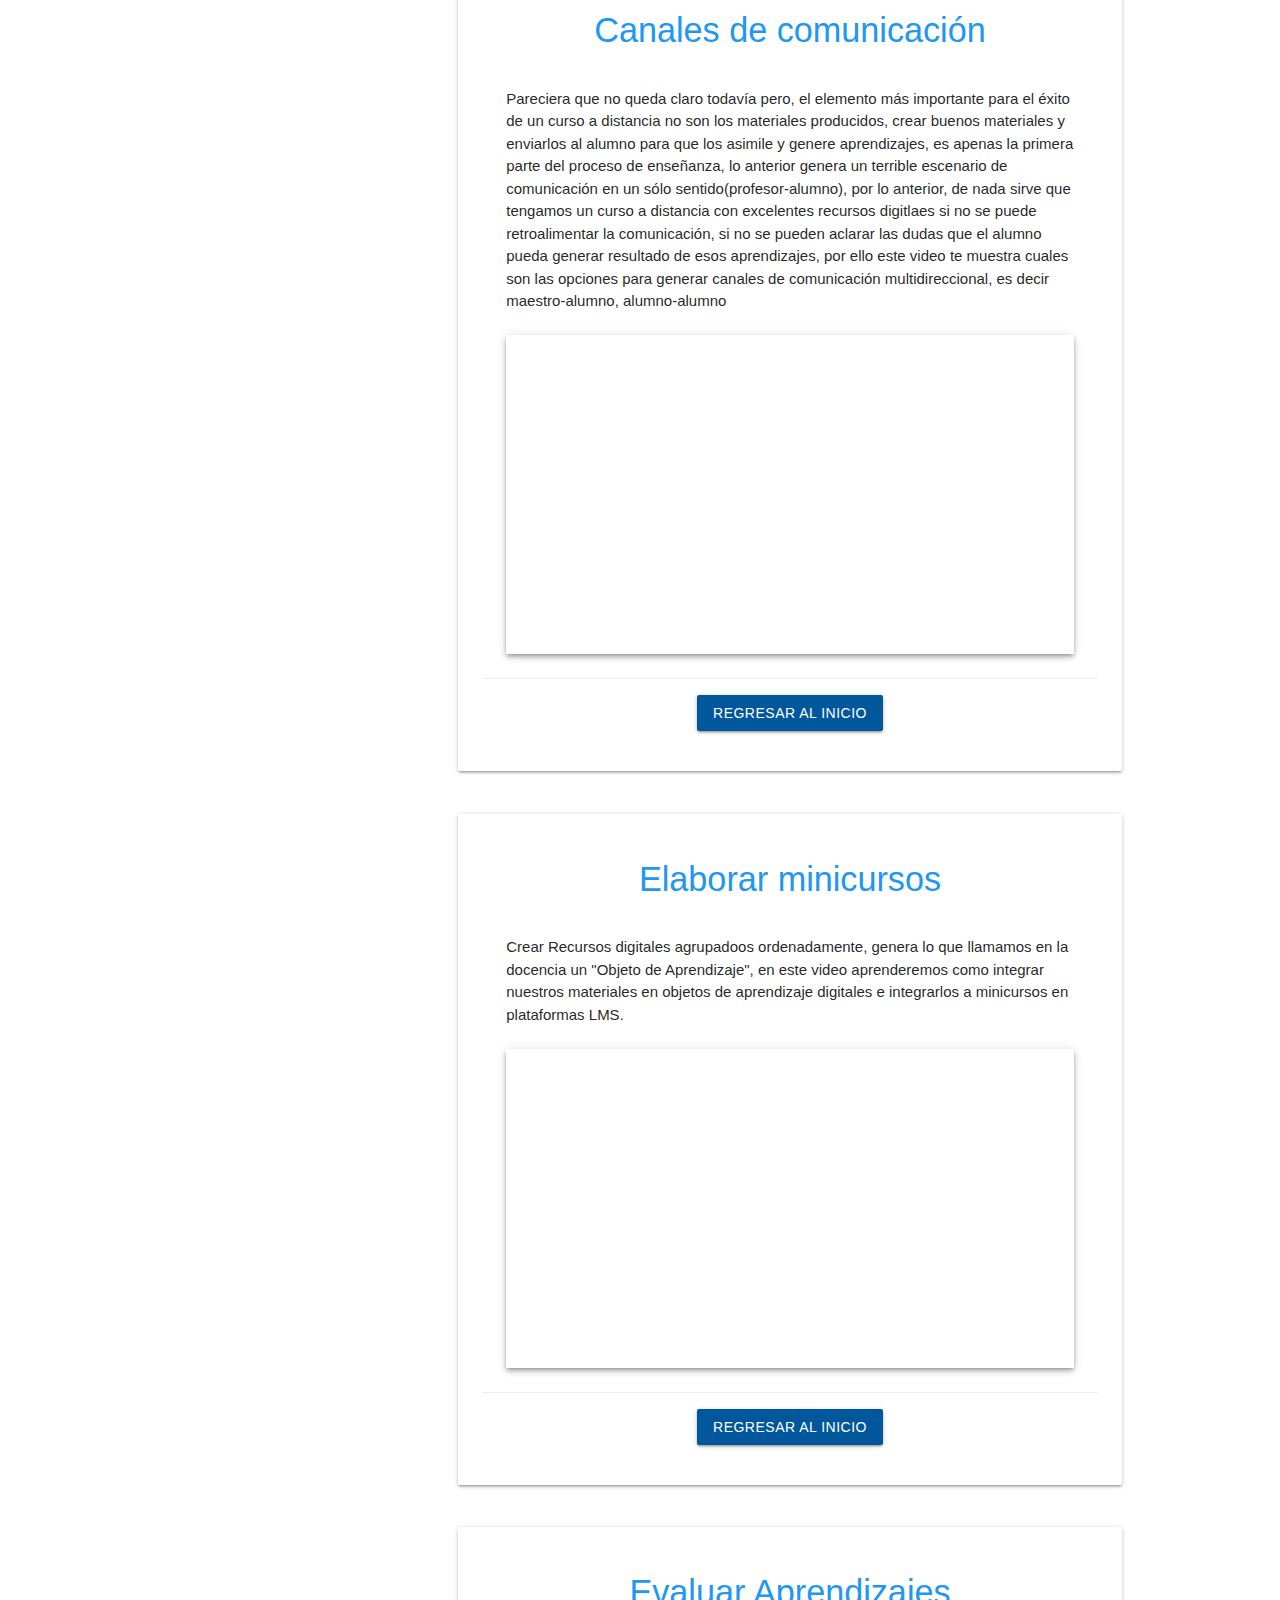
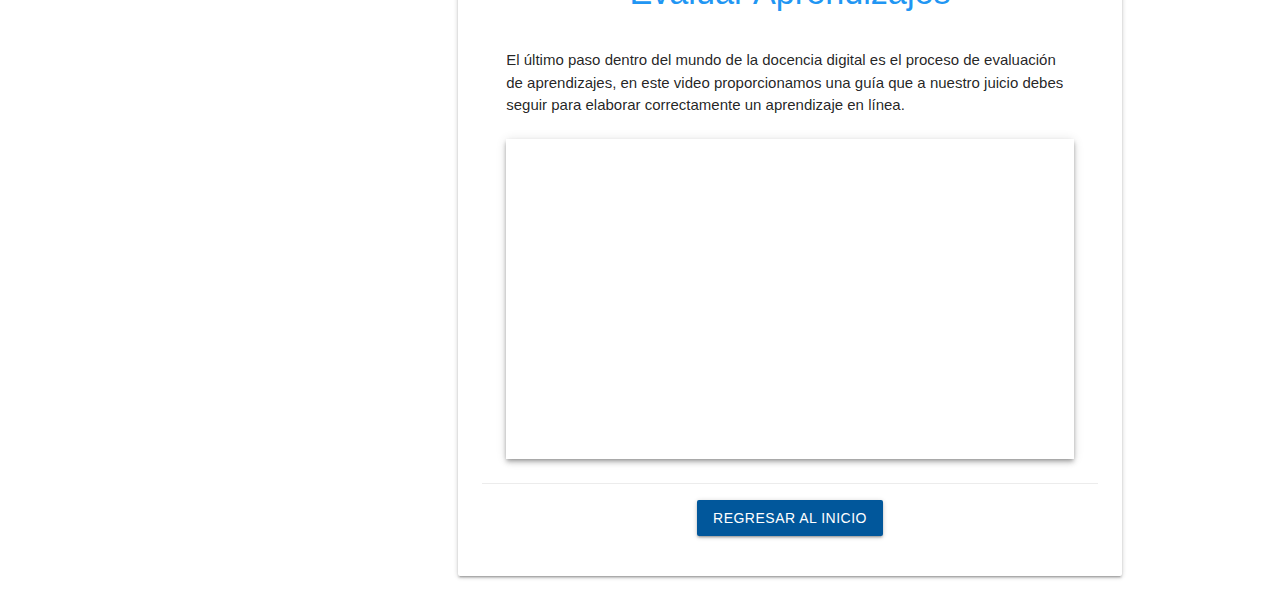
<file: profesor-pandemia.html>
<!DOCTYPE html>
<html lang="en">
<head>
    <meta charset="UTF-8">
    <meta name="viewport" content="width=device-width, initial-scale=1.0">
    <title>Como ser un buen profesor en línea, en tiempo de Pandemia</title>
    <!--Import Google Icon Font-->
    <link href="https://fonts.googleapis.com/icon?family=Material+Icons" rel="stylesheet">
    <!--Import materialize.css-->
    <link type="text/css" rel="stylesheet" href="https://cdnjs.cloudflare.com/ajax/libs/materialize/1.0.0/css/materialize.min.css"  media="screen,projection"/>
</head>
<style>
html{
    scroll-behavior: smooth;
}    
    body {
      padding-left: 300px;
    }

@media (max-width : 992px) {
      body {
        padding-left: 0px;
      }
      .titulo{
        display: none;
      }
    }
</style>
<body>
    <a name="top"></a>
    <nav>
        <div class="nav-wrapper  light-blue  darken-4"> 
            <div class="container center">            
              <span class=" white-text titulo"><b>Como ser un buen profesor en línea, en tiempo de  Pandemia</b></span>
            <a href="#" class="sidenav-trigger" data-target="slide_out"><i class="material-icons">menu</i></a>        
            <ul class="right hide">
                <li class="active"><a href="">Parte 1</a></li>
                <li ><a href="">Parte 2</a></li>
                <li ><a href="">Parte 3</a></li>
                <li ><a href="">Parte 4</a></li>
                
            </ul>
            </div>
        </div>
    </nav>
    
    <ul class="sidenav sidenav-fixed" id="slide_out">
        <li> 
            <div class="user-view">
                <div class="background">
                  <img src="./img/pandemia.jpg" style="width: 100%;">
                </div>
                <a href="#user"><img class="circle pulse" src="img/yo.jpg" style="border: 1px solid white; box-shadow: 1px 1px 10px black;"></a>
                
                <span class="black-text name">Dr. Daniel Rodriguez Ramos</span>
                <span class="black-text email">danielr@uaz.edu.mx</span>
              </div>               
        </li>
        <li ><a href="#top" class="blue-text"> <i class="material-icons">check</i>El Curado de materiales</a></li>
        <li ><a href="#tema2" class="blue-text"><i class="material-icons">check</i>El Diseño de videotutoriales</a></li>
        <li ><a href="#tema3" class="blue-text"><i class="material-icons">check</i>Canales de comunicación</a></li>
        <li ><a href="#tema4" class="blue-text"><i class="material-icons">check</i>Elaborar Minicursos</a></li>
        <li ><a href="#tema5" class="blue-text"><i class="material-icons">check</i>Evaluar Aprendizajes</a></li>
        
    </ul>
   <!--Introducción-->
    <a name="tema1"></a>
  <div class="container ">
        <div class="row">
            <div class="col s12 m12 l12">
              <div class="card card-panel hoverable">
                  <span class="card-title center blue-text"><h4>El curado de materiales</h4></span>
                <div class="card-content ">
                    <span>   No podremos hablar nunca de un profesor que tiene un buen desempeño en línea si no conoce el termino de curado de materiales digitales, una tarea tan común hoy en día que seguro en unos años se convertirá en una competencia docente a desarollar, no te pierdas este interesante video que te explica como ser un excelente curador de contenidos en la web.</span>
                    <br>
                    <br>
                    <div class="video-container z-depth-2">
                      <iframe width="853" height="480" src="https://www.youtube.com/embed/BiDIMdvNDcM" frameborder="0" allowfullscreen></iframe>
                    </div>
                </div>
                <div class="card-action center">
                     <a href="#top" class="btn light-blue darken-4 ">Regresar al Inicio</a>
                </div>
              </div>
            </div>
        </div> 
 
         <!--Antecedentes-->
         <a name="tema2"></a>

  <div class="row">
      <div class="col s12 m12 l12">
        <div class="card card-panel hoverable">
            <span class="card-title center blue-text "><h4>El diseño de videotutoriales</h4></span>
          <div class="card-content ">
              <span>   Como docentes y en estos escenarios de no presencialidad, debemos ir un poco más allá de sólo curar contenidos, la siguiente opción es que creemos nuestros propios materiales, produzcamos nuestros propios videos,  creemos nuestros propios infogramas, imagenes, podcast etc. Todo con el fin de brindar al alumno recursos más personalizados a su proceso de aprendizaje, este video nos da una introducción a este mundo de la produccón de contenidos.</span>
              <br>
                    <br>
                    <div class="video-container z-depth-2">
                      <iframe width="853" height="480" src="https://www.youtube.com/embed/1l1ff63VHxM" frameborder="0" allowfullscreen></iframe>
                    </div>
          </div>
          <div class="card-action center">
               <a href="#top" class="btn light-blue darken-4 ">Regresar al Inicio</a>
          </div>
        </div>
      </div>
  </div> 
  <!--Reforma educativa 2020-->
  <a name="tema3"></a>

  <div class="row">
      <div class="col s12 m12 l12">
        <div class="card card-panel hoverable">
            <span class="card-title center blue-text"><h4>Canales de comunicación</h4></span>
          <div class="card-content ">
              <span> Pareciera que no queda claro todavía pero, el elemento más importante para el éxito de un curso a distancia no son los materiales producidos, crear buenos materiales y enviarlos al alumno para que los asimile y genere aprendizajes, es apenas la primera parte del proceso de enseñanza, lo anterior genera un terrible  escenario de comunicación en un sólo sentido(profesor-alumno), por lo anterior, de nada sirve que tengamos un curso a distancia con excelentes recursos digitlaes si no se puede retroalimentar la comunicación, si no se pueden aclarar las dudas que el alumno pueda generar resultado de esos aprendizajes, por ello este video te muestra cuales son las opciones para generar canales de comunicación multidireccional, es decir maestro-alumno, alumno-alumno </span>
         
          <br>
          <br>
          <div class="video-container z-depth-2">
            <iframe width="853" height="480" src="https://www.youtube.com/embed/9CNFcg3VzcQ" frameborder="0" allowfullscreen></iframe>
          </div>
        </div>
          <div class="card-action center">
               <a href="#top" class="btn light-blue darken-4 ">Regresar al Inicio</a>
          </div>
        </div>
      </div>
  </div> 
  <!--Las TICCAD-->
  <a name="tema4"></a>

  <div class="row">
      <div class="col s12 m12 l12">
        <div class="card card-panel hoverable ">
            <span class="card-title center blue-text"><h4>Elaborar minicursos</h4></span>
          <div class="card-content ">
              <span> Crear Recursos digitales agrupadoos ordenadamente, genera lo que llamamos en la docencia un "Objeto de Aprendizaje", en este video aprenderemos como integrar nuestros materiales en objetos de aprendizaje digitales e integrarlos a minicursos en plataformas LMS.</span>
          
          <br>
          <br>
          <div class="video-container z-depth-2">
            <iframe width="853" height="480" src="https://www.youtube.com/embed/YyYvKx5C4g4" frameborder="0" allowfullscreen></iframe>
          </div>
        </div>
          <div class="card-action center">
               <a href="#top" class="btn light-blue darken-4 ">Regresar al Inicio</a>
          </div>
        </div>
      </div>
  </div> 
  <!--Las Ultimas noticias-->
  <a name="tema5"></a>

  <div class="row">
      <div class="col s12 m12 l12">
        <div class="card card-panel hoverable ">
            <span class="card-title center blue-text"><h4>Evaluar Aprendizajes</h4></span>
          <div class="card-content ">
              <span>   El último paso dentro del mundo de la docencia digital es el proceso de evaluación de aprendizajes, en este video proporcionamos una guía que a nuestro juicio debes seguir para elaborar correctamente un aprendizaje en línea.</span>
          
          <br>
          <br>
          <div class="video-container z-depth-2">
            <iframe width="853" height="480" src="https://www.youtube.com/embed/IPQSKd-ZEcc" frameborder="0" allowfullscreen></iframe>
          </div>
        </div>
          <div class="card-action center">
               <a href="#top" class="btn light-blue darken-4 ">Regresar al Inicio</a>
          </div>
        </div>
      </div>
  </div> 
        
  
    <script src="https://cdnjs.cloudflare.com/ajax/libs/materialize/1.0.0/js/materialize.min.js"></script>
    <script>
        const slide_menu=document.querySelectorAll(".sidenav");
        M.Sidenav.init(slide_menu,{});
    </script>
  
    
</body>
</html>
</file>
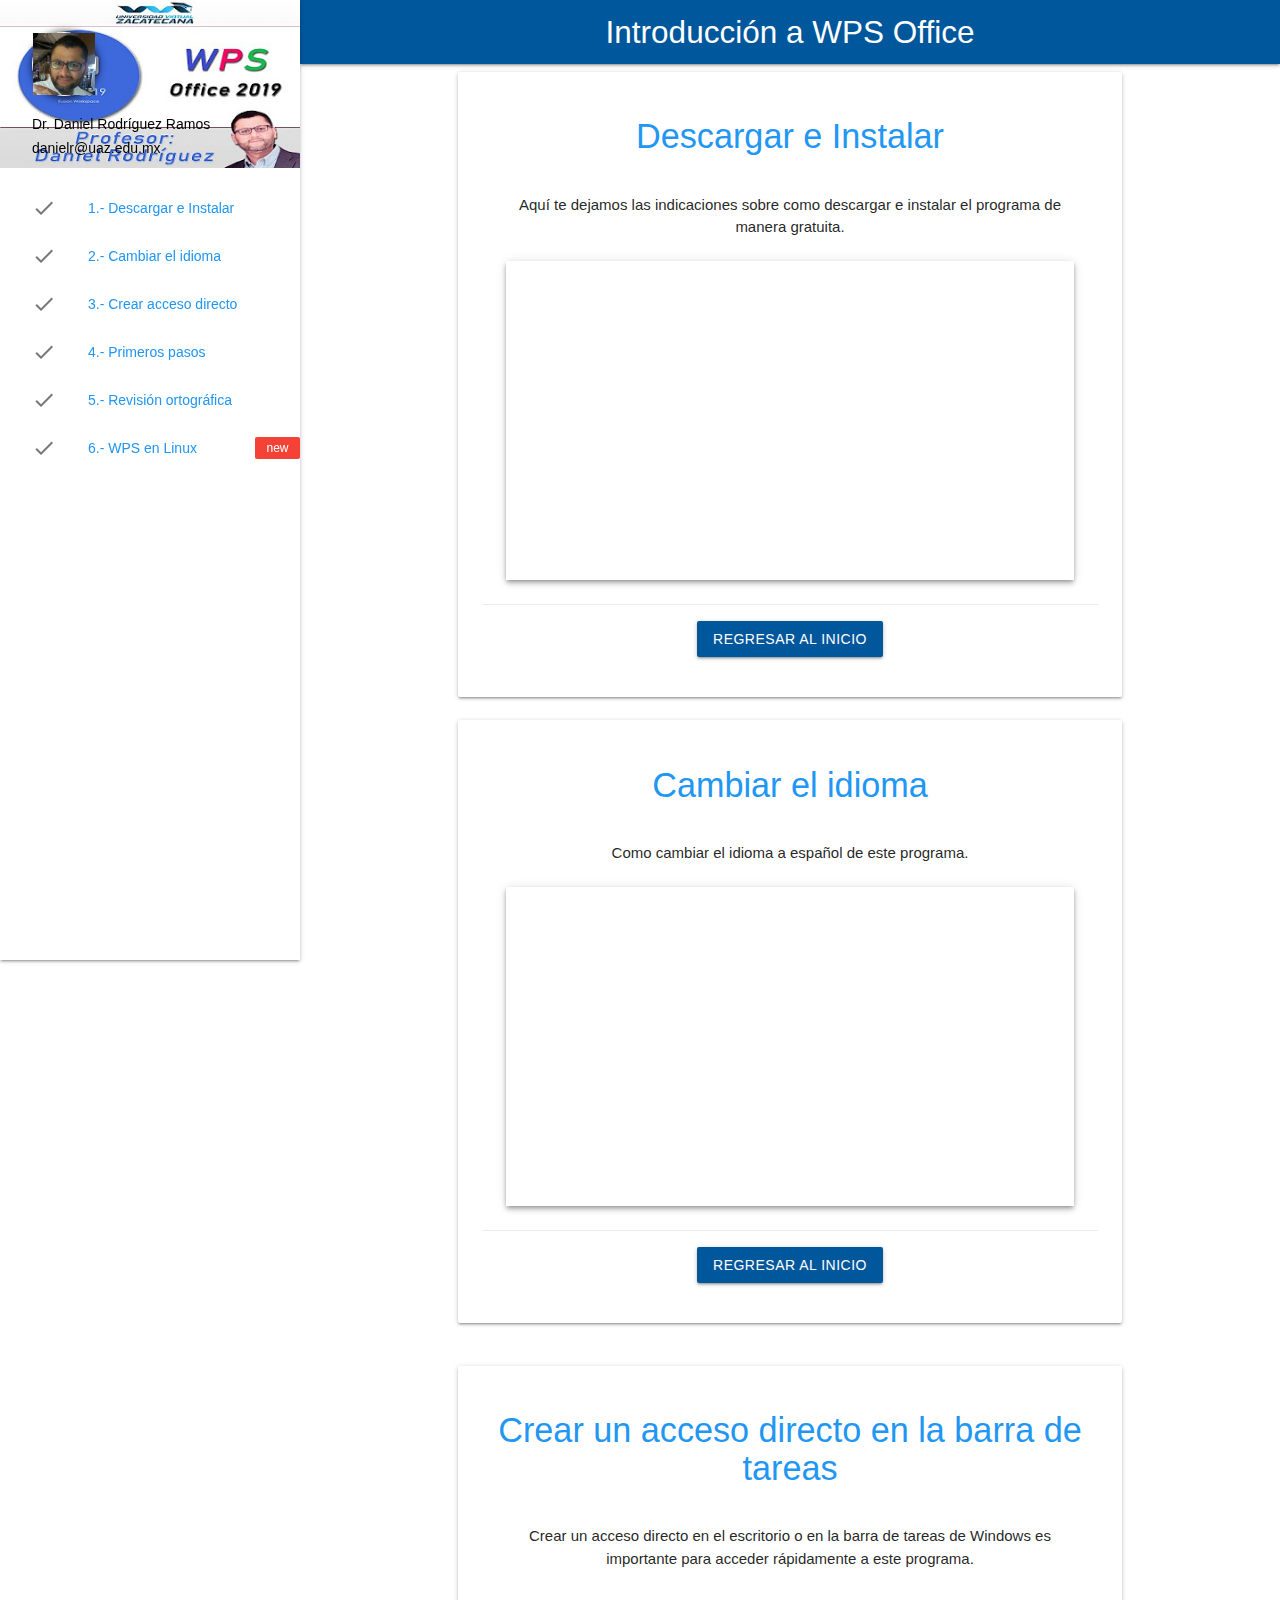
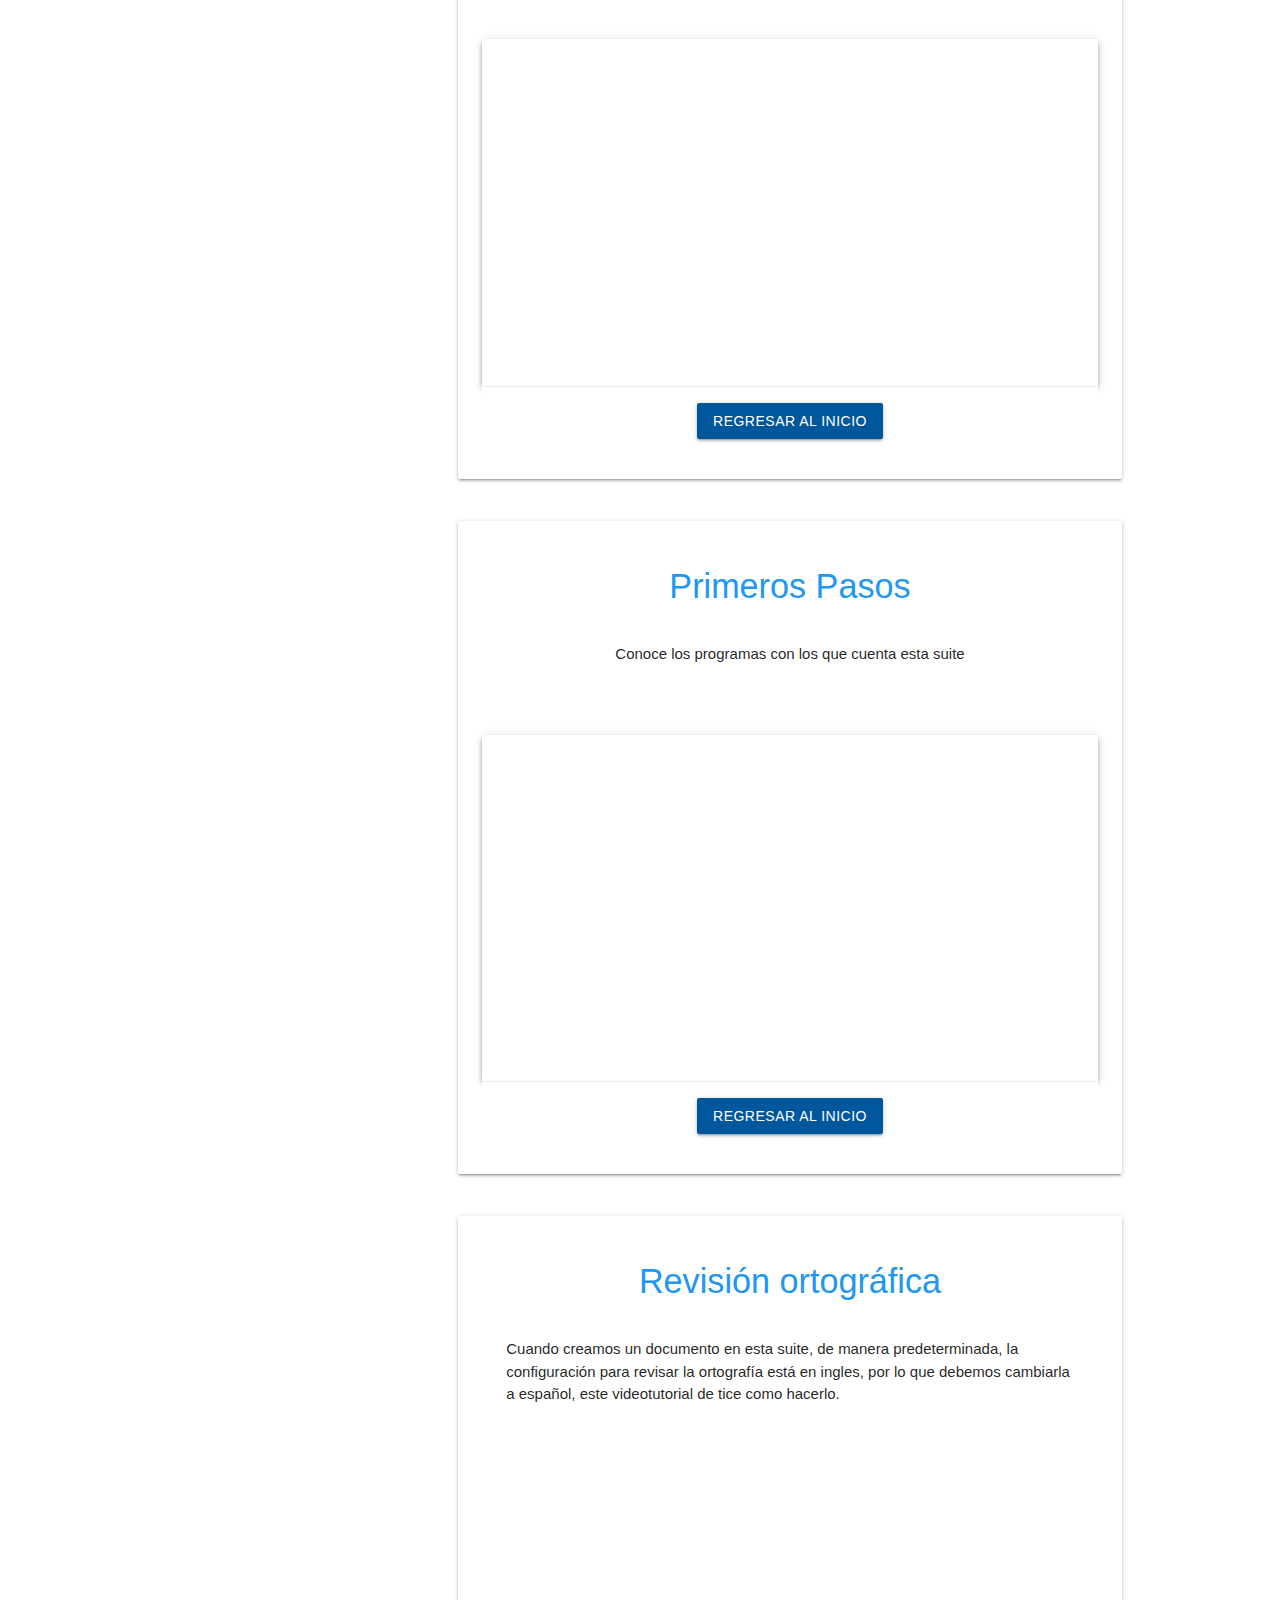
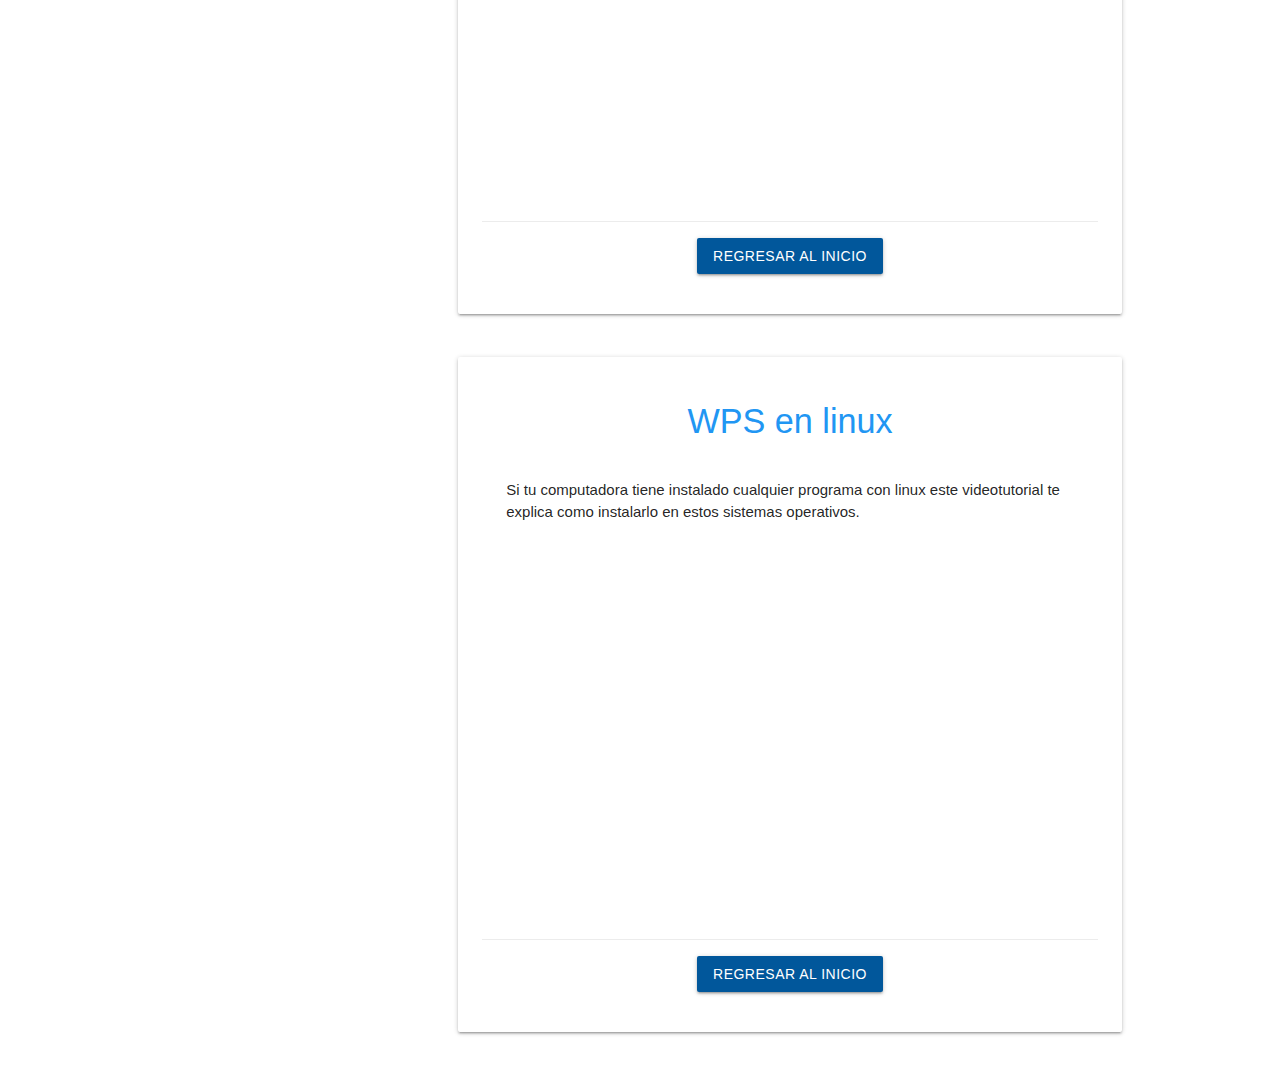
<file: wps-office.html>
<!DOCTYPE html>
<html lang="en">
<head>
    <meta charset="UTF-8">
    <meta name="viewport" content="width=device-width, initial-scale=1.0">
    <title>Introducción a WPS Office</title>
    <!--Import Google Icon Font-->
    <link href="https://fonts.googleapis.com/icon?family=Material+Icons" rel="stylesheet">
    <!--Import materialize.css-->
    <link type="text/css" rel="stylesheet" href="https://cdnjs.cloudflare.com/ajax/libs/materialize/1.0.0/css/materialize.min.css"  media="screen,projection"/>
</head>
<style>
html{
    scroll-behavior: smooth;
}    
    body {
      padding-left: 300px;
    }

@media (max-width : 992px) {
      body {
        padding-left: 0px;
      }
      .titulo{
        display: none;
      }
    }
</style>
<body>
    <a name="top"></a>
    <nav>
        <div class="nav-wrapper  light-blue  darken-4"> 
          <a href="#" class="brand-logo center"> Introducción a WPS Office</a>     
            <a href="#" class="sidenav-trigger" data-target="slide_out"><i class="material-icons">menu</i></a>        
            <ul class="right hide">
                <li class="active"><a href="">Parte 1</a></li>
                <li ><a href="">Parte 2</a></li>
                <li ><a href="">Parte 3</a></li>
                <li ><a href="">Parte 4</a></li>
                
            </ul>
            </div>
        </div>
    </nav>
    
    <ul class="sidenav sidenav-fixed" id="slide_out">
        <li> 
            <div class="user-view">
                <div class="background">
                  <img src="./img/wps.jpg" style="width: 100%;">
                </div>
                <a href="#user"><img class="circle pulse" src="img/yo.jpg" style="border: 1px solid white; box-shadow: 1px 1px 10px black;"></a>
                
                <span class="black-text name">Dr. Daniel Rodríguez Ramos</span>
                <span class="black-text email">danielr@uaz.edu.mx</span>
              </div>               
        </li>
        <li ><a href="#top" class="blue-text"> <i class="material-icons">check</i>1.- Descargar e Instalar</a></li>
        <li ><a href="#tema2" class="blue-text"><i class="material-icons">check</i>2.- Cambiar el idioma</a></li>
        <li ><a href="#tema3" class="blue-text"><i class="material-icons">check</i>3.- Crear acceso directo</a></li>
        <li ><a href="#tema4" class="blue-text"><i class="material-icons">check</i>4.- Primeros pasos</a></li>
        <li ><a href="#tema5" class="blue-text"><i class="material-icons">check</i>5.- Revisión ortográfica</a></li>
        <li><span class="new badge red"  ></span></li>
        <li ><a href="#tema6" class="blue-text"><i class="material-icons">check</i>6.- WPS en Linux</a></li>
       
        
    </ul>
   <!--Introducción-->
    <a name="tema1"></a>
  <div class="container row">
      <div class="col s12 m12 l12">
        <div class="card card-panel hoverable">
            <span class="card-title center blue-text"><h4>Descargar e Instalar</h4></span>
          <div class="card-content center ">
              <span>   Aquí te dejamos las indicaciones sobre como descargar e instalar el programa de manera gratuita.</span>
              <br>
              <br>                  
                <div class="video-container z-depth-2">
                  <iframe width="853" height="480" src="https://www.youtube.com/embed/wQm4G6sYTaY" frameborder="0" allowfullscreen></iframe>                     
              </div>
          </div>
          <div class="card-action center">
              <a href="#top" class="btn light-blue darken-4 ">Regresar al Inicio</a>
          </div>
        </div>
      </div>

         <!--Antecedentes-->
         <a name="tema2"></a>
  <div class="row">
      <div class="col s12 m12 l12">
        <div class="card card-panel hoverable">
            <span class="card-title center blue-text "><h4>Cambiar el idioma</h4></span>
          <div class="card-content center">
              <span> Como cambiar el idioma a español de este programa.</span>
              <br>
              <br>
              <div class="video-container z-depth-2">
                <iframe width="853" height="480" src="https://www.youtube.com/embed/9oob_x5VY48" frameborder="0" allowfullscreen></iframe>
              </div>
          </div>
          <div class="card-action center">
               <a href="#top" class="btn light-blue darken-4 ">Regresar al Inicio</a>
          </div>
        </div>
      </div>
  </div> 
  <!--Reforma educativa 2020-->
  <a name="tema3"></a>
  <div class="row">
      <div class="col s12 m12 l12">
        <div class="card card-panel hoverable">
            <span class="card-title center blue-text"><h4>Crear un acceso directo en la barra de tareas</h4></span>
          <div class="card-content center ">
              <span> Crear un acceso directo en el escritorio o en la barra de tareas de Windows es importante para acceder rápidamente a este programa. </span>
          </div>
          <br>
          <br>
          <div class="video-container z-depth-2">
            <iframe width="853" height="480" src="https://www.youtube.com/embed/WhxDvhBuWE4" frameborder="0" allowfullscreen></iframe>
          </div>
          <div class="card-action center">
               <a href="#top" class="btn light-blue darken-4 ">Regresar al Inicio</a>
          </div>
        </div>
      </div>
  </div> 
  <!--Las TICCAD-->
  <a name="tema4"></a>

  <div class="row">
      <div class="col s12 m12 l12">
        <div class="card card-panel hoverable ">
            <span class="card-title center blue-text"><h4>Primeros Pasos</h4></span>
          <div class="card-content center">
              <span> Conoce los programas con los que cuenta esta suite</span>
          </div>
          <br>
          <br>
          <div class="video-container z-depth-2">
            <iframe width="853" height="480" src="https://www.youtube.com/embed/t_6HBkW74vk" frameborder="0" allowfullscreen></iframe>
          </div>
          <div class="card-action center">
               <a href="#top" class="btn light-blue darken-4 ">Regresar al Inicio</a>
          </div>
        </div>
      </div>
  </div> 
  <!--Las Ultimas noticias-->
  <a name="tema5"></a>

  <div class="row">
      <div class="col s12 m12 l12">
        <div class="card card-panel hoverable ">
            <span class="card-title center blue-text"><h4>Revisión ortográfica</h4></span>
          <div class="card-content ">
              <span> Cuando creamos un documento en esta suite, de manera predeterminada, la configuración para revisar la ortografía está en ingles, por lo que debemos cambiarla a español, este videotutorial de tice como hacerlo.</span>
          </div>
          <br>
          <br>
          <div class="video-container">
            <iframe width="853" height="480" src="https://www.youtube.com/embed/XnOqmRU7Ggg" frameborder="0" allowfullscreen></iframe>
          </div>
          <div class="card-action center">
               <a href="#top" class="btn light-blue darken-4 ">Regresar al Inicio</a>
          </div>
        </div>
      </div>
  </div>  
      <a name="tema6"></a>

  <div class="row">
      <div class="col s12 m12 l12">
        <div class="card card-panel hoverable ">
            <span class="card-title center blue-text"><h4>WPS en linux</h4></span>
          <div class="card-content ">
              <span> Si tu computadora tiene instalado cualquier programa con linux este videotutorial te explica como instalarlo en estos sistemas operativos.</span>
          </div>
          <br>
          <br>
          <div class="video-container">
            <iframe width="853" height="480" src="https://www.youtube.com/embed/3sUNNGsVxMU" frameborder="0" allowfullscreen></iframe>
          </div>
          <div class="card-action center">
               <a href="#top" class="btn light-blue darken-4 ">Regresar al Inicio</a>
          </div>
        </div>
      </div>

</div>



        
  





    <script src="https://cdnjs.cloudflare.com/ajax/libs/materialize/1.0.0/js/materialize.min.js"></script>
    <script>
  
        const slide_menu=document.querySelectorAll(".sidenav");
        M.Sidenav.init(slide_menu,{});
    </script>
  
    
</body>
</html>
</file>
<file: style.css>
*{
    padding: 0;
    margin: 0;
}
body{
    /*background: #f1ecf2;*/
    background-image: linear-gradient(lightgray 10% ,#0641614b);
    height: 50%;   
}

.hamburguesa{
    display: none;
}
.container{
    font-family: 'Goldman', cursive;  
    width: 70%;
    margin: auto;
    box-shadow: 0px 0px 7px black;
}

header{
    background-color: white;
    display:flex ;
    text-align: right;
    border-bottom: 1px solid #064161;    
}
.logo{
    background: white;
    font-size: 20px;
    color: #064161;
    padding-left: 10px;
    padding-right: 10px;
    display: flex;
}

.menu{    
    background: white;
    font-size: 10px;
    display:flex;
    margin:auto;
    padding: 2px;
    justify-content: stretch;
}
.otrocolor{
    font-size: 40px;
    color: #02acea;
    text-shadow:  1px 1px 3px black;
}
ul{
    list-style: none;
    display:flex;
    margin:10px;
    
}
a{
    color: #064161;
    text-decoration: none;
    margin-right: 10px;
    
}
a:hover{
    color:#02acea;
    border-bottom: 1px solid #064161;
    text-decoration-color:#064161;
}

.photo{
    width: 100%;
    margin: auto;
    text-decoration: none;
}
h1{
    text-shadow:  1px 1px 3px black;
}
.lema{
    width: 100%;
    height: 500px;
    background: red;
    background: url('./img/uvirzac.jpg') no-repeat center center/cover ;
    color: #064161;
    display: flex;
    flex-direction: column;
    align-items: center;  
}
.boton{
    font-weight: bold;
    color: #064161;
    margin-top: 20px;
    padding: 10px;
    border: 1px solid #064161;
    background-color: rgba(151, 151, 151, 0.151);
}
botton:hover{
    color:#02acea;
    border: 2px solid #064161;
    text-shadow:  1px 1px 3px black;
}
.pie{
    width: 100%;
    height:50px;
    margin: auto;
    display:flex;
    padding-top: 10px;
    justify-content: space-between;
    font-size: 12px;
    border-top: 1px solid #064161;    
}
.pie p{
    margin-top: 10px;
    color: #064161;
}
h2{
    padding-top: 10px;
    padding-bottom: 10px;
    display: flex;
    flex-direction: column;
    align-items: center;
    color: #064161;
    font-size: 18px;
}
.curso{
    margin: 10px;
    border: 1px solid #b8b8b8;
    background: rgba(207, 207, 207, 0.219);
    border-radius: 10px;
    box-shadow:  0px 0px 10px black; 
    margin-bottom: 40px; 
}
.titulocurso{
    background-image: linear-gradient(90deg,lightgray 10% ,#0641614b);
    display: flex;
     font-size: 30px;
     color: #064161;
     border-top-left-radius: 10px;
     border-top-right-radius: 10px;
     /*background: white;*/
     border-bottom: 1.5px solid #0641614b;
     padding-left: 5px;
     padding-top: 2px;
     display:grid;
     grid-template-columns: 5% 80% 20%;
     margin:auto;
    justify-content: space-between;
}
.detallecurso{
    font-size: 13px;
    background-image: linear-gradient(white,lightgray 75% ,#0641614b);
    display:grid;
    grid-template-columns: 30% 70%;
    background-color: white;
    border-bottom-left-radius: 10px;
    border-bottom-right-radius: 10px;
}
.imagencurso{
    width: 90%;
    height:150px;
    margin: 7px;
    border: 1px solid lightgray;
    background: gray;
    border-radius: 5px;
    text-align: center;
    box-shadow: 1px 1px 5px black; 
}
.descripcion{
    margin: 7px;
    color:rgb(122, 122, 122);
    display: grid;
    grid-template-rows: 70% 30% ;
}
.botoncurso{
   padding: 0;
   text-align: center;
   width: 110px;
   height: 20px;
   border: solid .5px #064161;
}
.botoncurso:hover{
    border: none;
    border: solid 1px #064161;
}
i{
    color: #064161 ;
    width: 50px;
    text-shadow:  .5px .5px 1px lightgray;
    flex-direction: column;
    align-items: center;
    display: flex;
    font-size: 30px;
}
.iconcourse{
    display:inline;
    font-size: 35px;
    color:  #02acea;
}
img{  
   width: 100%;
   height: 100%;
}
@media (max-width:910px){
    .hamburguesa{
        display:block;
        position:absolute;
        top:12px;
        right: 1px;
        cursor: pointer;
    }
   
    .container{
        width: 100%;
    }
    ul{
        display: none;
    }

    .container .menu{
        display: block;
        position: absolute;
        top: 0%;
        left: 0%; 
        height: 100%;
        opacity: .9;   
        transform: translateX(-200px);  
        transition: transform .5s ease-in-out;   
    } 
    .container .menu.show{
        transform: translateX(0px);
    }
    p.derechos{
        display: none;
    }
    ul{
        display:block;    
    }
    li{
        padding:10px;
        border-left:1px #064161; 
    }
 }
 @media (max-width:600px){
     header {
         padding: 0%;
         margin: 0%;
   
        display:block;
        padding-left: 120px;
        
     }
    .container .logo{
        padding: 0%;
        margin: 0%;
    }

 }
</file>
<file: mat.css>
*{
    margin: 0%;
    padding: 0%;
}
body{
    display: flex;
    min-height: 100vh;
    flex-direction: column;


}
main{
    flex: 1 0 auto;
}

.foto{
    width: 150px;
    border: 2px solid white;
    box-shadow: 1px 1px 9px  black;
}

img{
    height: 220px;
}
.titulocurso{
 background: rgba(1,1,1,.5);
 
}
</file>
